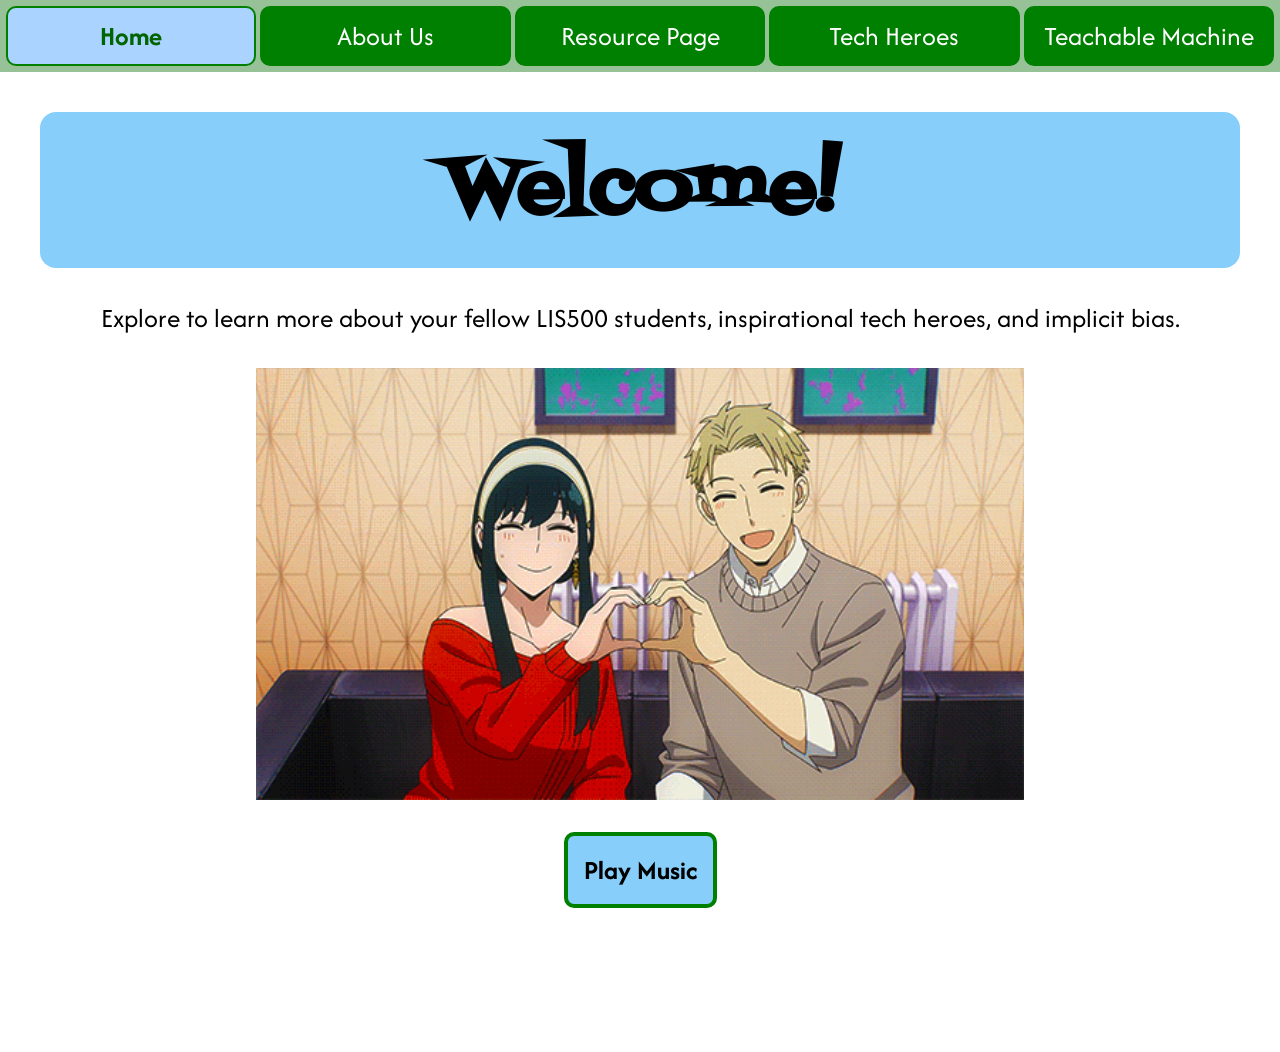
<file: index.html>
<!DOCTYPE html>
<!-- This is the Home page. -->
<html lang="en">
  <head>
    <meta charset="UTF-8">
    <meta name="viewport" content="width=device-width, initial-scale=1.0">
    <title>Tech Hero</title>
    <link rel="stylesheet" href="./assets/styles.css">
  </head>
  <body>
    <audio id="bg-music" loop>
        <source src="./assets/The Long Night.mp3" type="audio/mpeg">
        Your browser does not support the audio element.
    </audio>

    <!-- RH: Navbar Section -->
    <div class="navbar">
      <a href="index.html" class="current">Home</a>
      <!-- PH: The current class gives special styling to indicate this is the current page. -->
      <a href="pages/about-me.html">About Us</a>
      <a href="pages/resource-page.html">Resource Page</a>
      <a href="pages/tech-hero.html">Tech Heroes</a>
      <a href="pages/teachable-machine.html">Teachable Machine</a>
    </div>
    <!-- RH: This is a navbar, which enables users to switch to different pages. The navbar class controls the styling. For example, each navbar link appears side-by-side. The class also makes the navbar sticky, so that it stays with the user as they scroll. It makes the navbar have a higher z-index than other items, so it will appear above them. It also gives the navbar a green background. -->

    <div class="content">
    <!-- RH: This content class creates the white page backdrop and padding to differentiate text from the light green background. -->
      <div class="col">
      <!-- PH/RH: This col class uses the Flexible Box Layout Module. It makes centering children horizontally in a manner that is responsive to different screen sizes easier. The column flex-direction ensures that the children are listed vertically rather than horizontally. -->
        <h1>Welcome!</h1>
        <div class="separate-content"></div>
        <!-- PH: The separate-content class creates more visual space. -->
        <p class="text-center">
        <!-- PH: The text-center class makes text center-aligned. -->
          Explore to learn more about your fellow LIS500 students, inspirational tech heroes, and implicit bias.
        </p>
        <div class="separate-content"></div>
        <!-- PH: The separate-content class creates more visual space. -->
        <!-- PH: GIF(s) to welcome people -->
        <img src="assets/heart.gif" alt="GIF of two people forming a heart." class="big-image">
        <!-- PH: The class big-image ensures the size of the image is proportional to the width of the screen. This makes the image responsive to different screen sizes. This size is considered "big" because the image's width will be over half the width of the screen. -->
        <div class="separate-content"></div>
        <!-- PH: Play/Pause Control Button -->
        <button id="music-toggle" onclick="toggleMusic()">Play Music</button>
        <p id="music-info"></p>
      </div>
    </div>
    <script src="./scripts/toggleMusic.js"></script>
  </body>
</html>
</file>
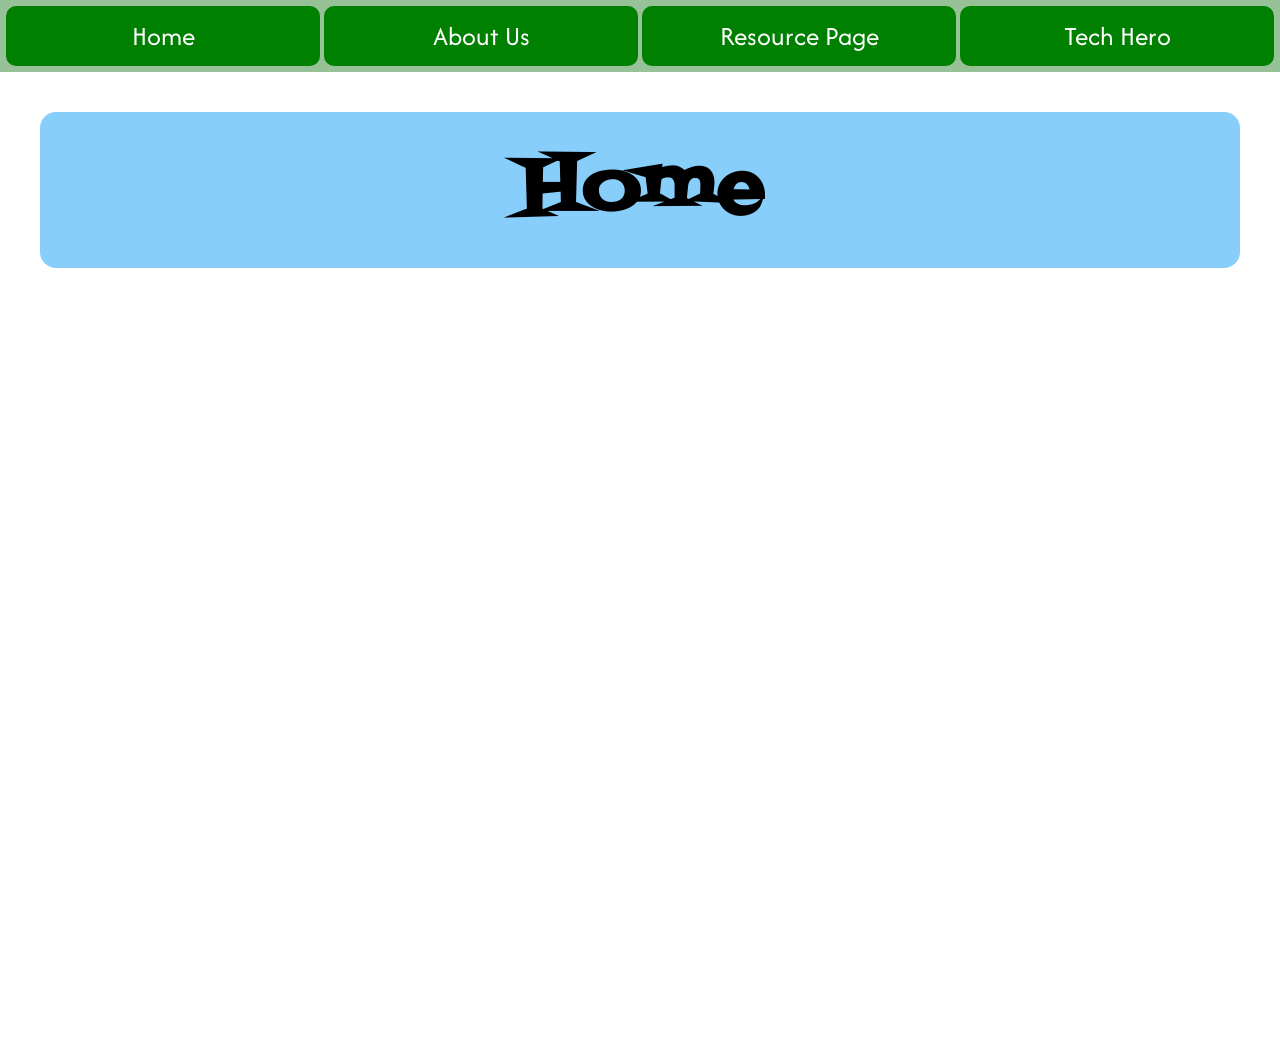
<file: docs/index.html>
<!DOCTYPE html>
<html lang="en">
  <head>
    <meta charset="UTF-8">
    <meta name="viewport" content="width=device-width, initial-scale=1.0">
    <title>Tech Hero</title>
    <link rel="stylesheet" href="../assets/styles.css">
  </head>
  <body>
    <div class="navbar">
      <a href="index.html">Home</a>
      <a href="about-me.html">About Us</a>
      <a href="resource-page.html">Resource Page</a>
      <a href="tech-hero.html">Tech Hero</a>
    </div>
    <div class="content">
      <h1>Home</h1>
    </div>
  </body>
</html>
</file>
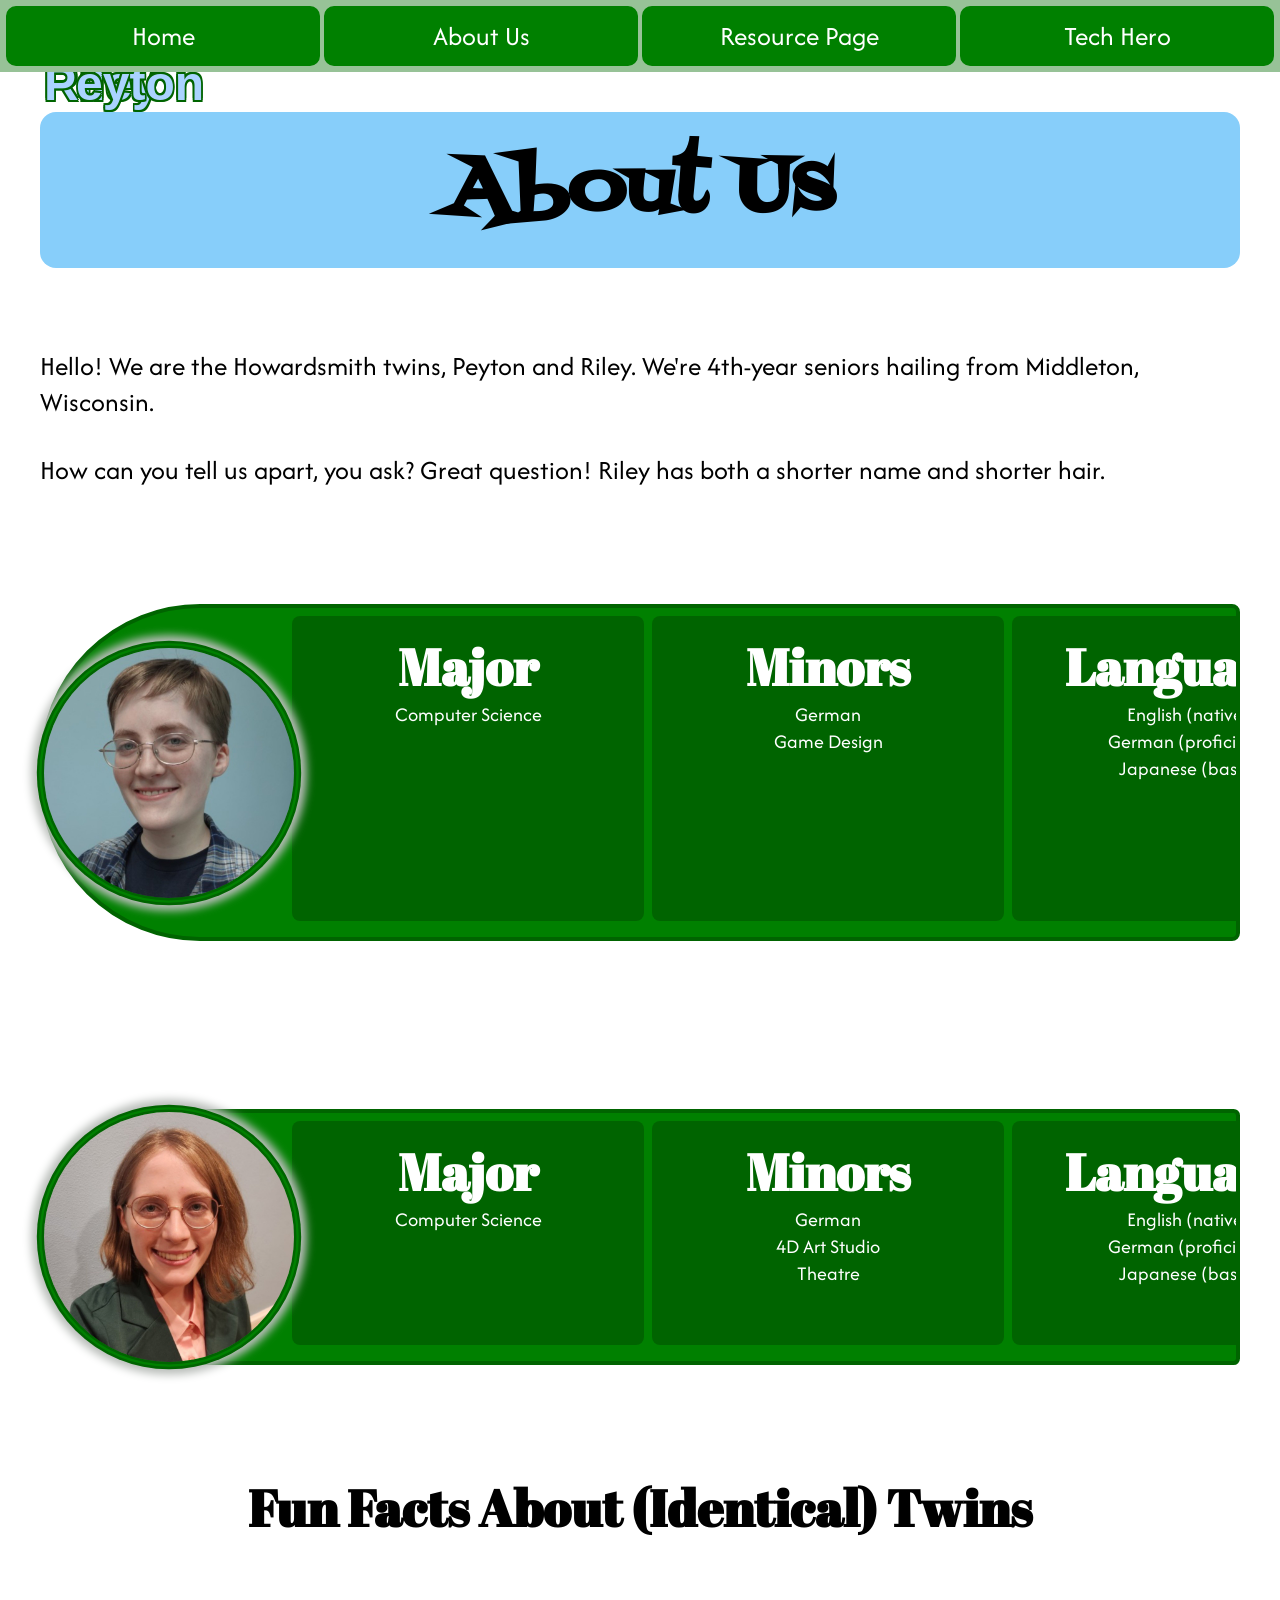
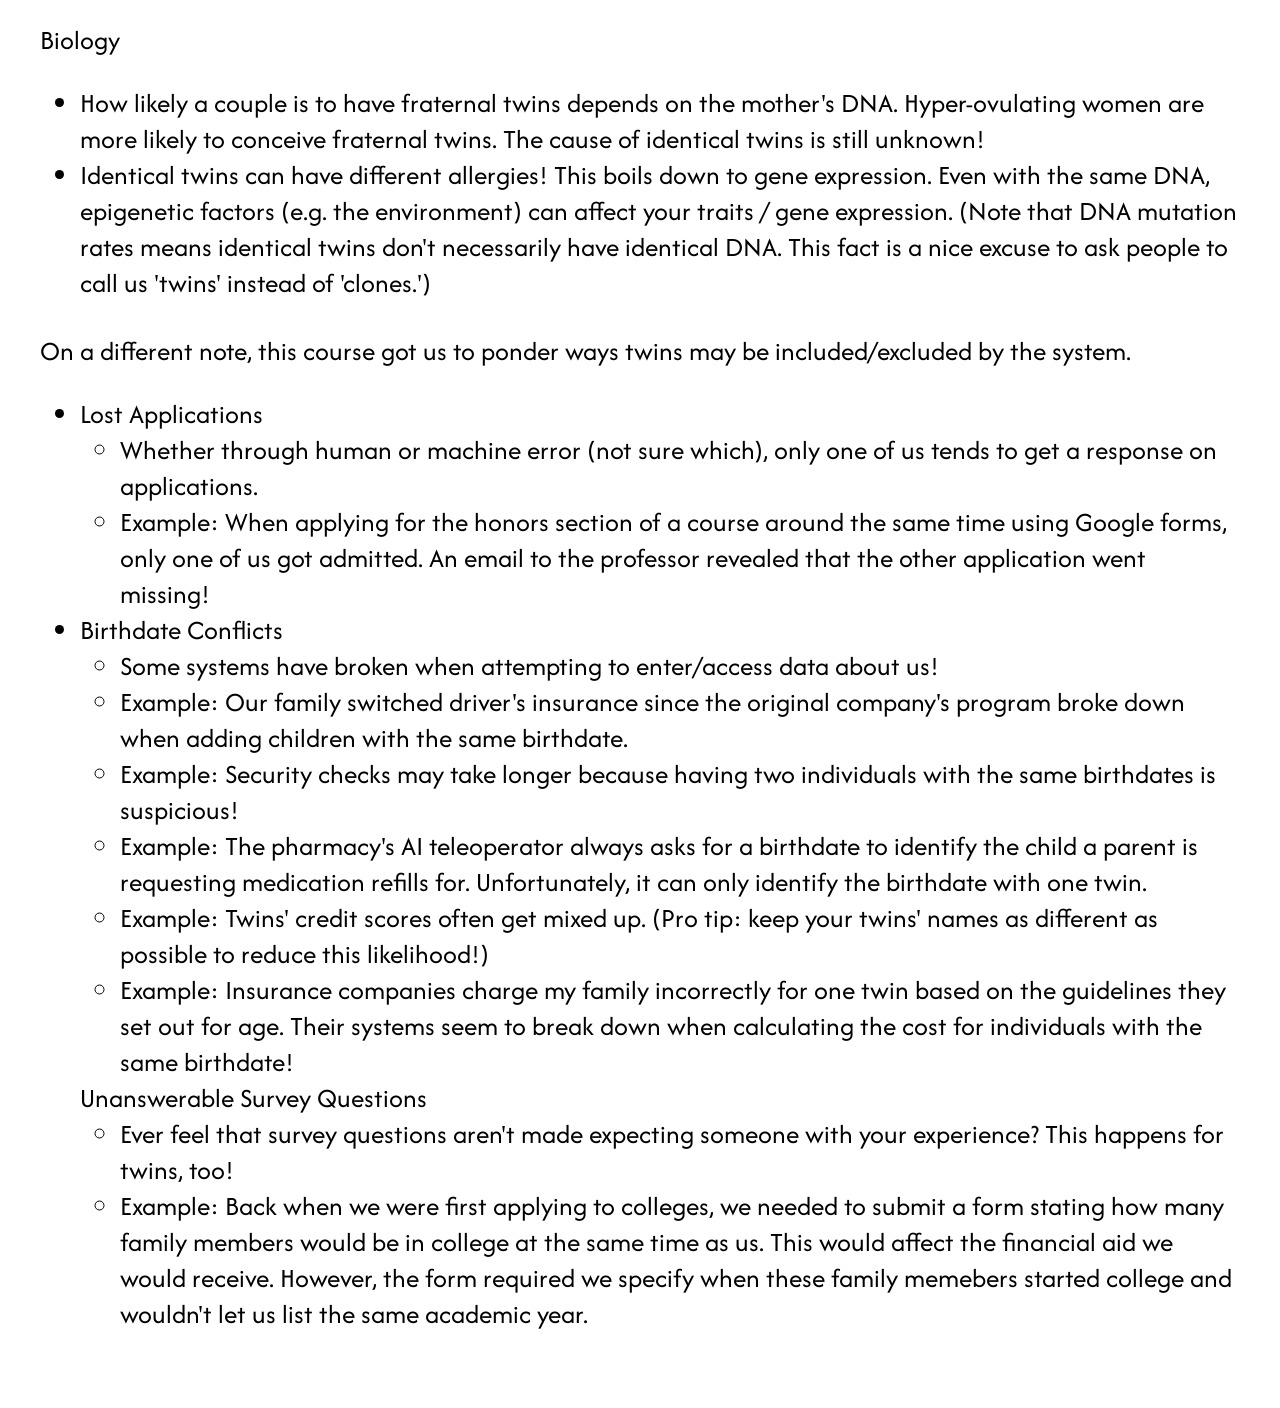
<file: docs/about-me.html>
<!DOCTYPE html>
<html lang="en">
  <head>
    <meta charset="UTF-8">
    <meta name="viewport" content="width=device-width, initial-scale=1.0">
    <title>Tech Hero</title>
    <link rel="stylesheet" href="../assets/styles.css">
  </head>
  <body>
    <div class="navbar">
      <a href="index.html">Home</a>
      <a href="about-me.html">About Us</a>
      <a href="resource-page.html">Resource Page</a>
      <a href="tech-hero.html">Tech Hero</a>
    </div>
    <div class="content">
      <h1>About Us</h1>
      <div class="essay">
        <p>Hello! We are the Howardsmith twins, Peyton and Riley. We're 4th-year seniors hailing from Middleton, Wisconsin.</p>
        <p>How can you tell us apart, you ask? Great question! Riley has both a shorter name and shorter hair.</p>
      </div>
      <div class="person-card">
        <div class="carousel carousel-person">
          <img class="person" src="../assets/riley.jpg" alt="Riley Howardsmith">
          <h2 class="floater-text">Riley</h2>
          <div class="carousel-track">
            <div class="item">
              <h2>Major</h2>
              <p>Computer Science</p>
            </div>
            <div class="item">
              <h2>Minors</h2>
              <p>German</p>
              <p>Game Design</p>
            </div>
            <div class="item">
              <h2>Languages</h2>
              <p>English (native)</p>
              <p>German (proficient)</p>
              <p>Japanese (basic)</p>
            </div>
            <div class="item">
              <h2>Music</h2>
              <p>Piano</p>
              <p>Percussion</p>
              <p>Violin</p>
              <p>Ocarina</p>
            </div>
            <div class="item">
              <h2>Interests</h2>
              <p>Game Design</p>
              <p>Cybersecurity</p>
              <p>UI/UX</p>
            </div>
            <div class="item">
              <h2>Hobbies</h2>
              <p>Art</p>
              <p>Reading</p>
              <p>Video Games</p>
            </div>
            <div class="item">
              <h2>Why LIS500?</h2>
              <p>To get social science credits while learning about CS!</p>
            </div>
            <div class="item">
              <h2>Currently reading</h2>
              <p><em>Tintenherz</em></p>
              <p><em>Die Frau vom Checkpoint Charlie: Der verzweifelte Kampf einer Mutter um ihre Töchter</em></p>
              <p>Various manga series</p>
            </div>
            <div class="item">
              <h2>Portfolio</h2>
              <p><a href="https://wolfcipher.itch.io">wolfcipher.itch.io</a></p>
              <p><a href="https://github.com/WolfCipher">github.com/WolfCipher</a></p>
            </div>
          </div>
        </div>
      </div>
      <div class="person-card">
        <div class="carousel carousel-person">
          <img class="person" src="../assets/peyton.jpg" alt="Peyton Howardsmith">
          <h2 class="floater-text">Peyton</h2>
          <div class="carousel-track">
            <div class="item">
              <h2>Major</h2>
              <p>Computer Science</p>
            </div>
            <div class="item">
              <h2>Minors</h2>
              <p>German</p>
              <p>4D Art Studio</p>
              <p>Theatre</p>
            </div>
            <div class="item">
              <h2>Languages</h2>
              <p>English (native)</p>
              <p>German (proficient)</p>
              <p>Japanese (basic)</p>
            </div>
            <div class="item">
              <h2>Music</h2>
              <p>Piano</p>
              <p>Percussion</p>
              <p>Violin</p>
              <p>Ocarina</p>
            </div>
            <div class="item">
              <h2>Interests</h2>
              <p>Creative Technology (UI/UX, Game Design, Video Editing, Animation)</p>
            </div>
            <div class="item">
              <h2>Hobbies</h2>
              <p>Art</p>
              <p>Voice Acting / Singing</p>
              <p>Creative Writing</p>
              <p>Video Games</p>
            </div>
            <div class="item">
              <h2>Why LIS500?</h2>
              <p>To improve my game design!</p>
            </div>
            <div class="item">
              <h2>Currently reading</h2>
              <p><em>Spy x Family</em></p>
              <p>Theatre plays</p>
            </div>
            <div class="item">
              <h2>Portfolio</h2>
              <p><a href="https://tuxienight.itch.io">tuxienight.itch.io</a></p>
              <p><a href="https://github.com/TuxieNight">github.com/TuxieNight</a></p>
            </div>
          </div>
        </div>
      </div>
      <h2>Fun Facts About (Identical) Twins</h2>
      <div class="essay">
        <div class="list">
          <p>Biology</p>
          <ul>
            <li>
              How likely a couple is to have fraternal twins depends on the mother's DNA.
              Hyper-ovulating women are more likely to conceive fraternal twins.
              The cause of identical twins is still unknown!
            </li>
            <li>
              Identical twins can have different allergies!
              This boils down to gene expression. 
              Even with the same DNA, epigenetic factors (e.g. the environment) can affect your traits / gene expression. 
              (Note that DNA mutation rates means identical twins don't necessarily have identical DNA. 
              This fact is a nice excuse to ask people to call us 'twins' instead of 'clones.')
            </li>
          </ul>
        </div>
        <div class="list">
          <p>
            On a different note, this course got us to ponder ways twins may be included/excluded by the system.
          </p>
          <ul>
            <li>
              Lost Applications
              <ul>
                <li>
                  Whether through human or machine error (not sure which), only one of us tends to get a response on applications.
                </li>
                <li>
                  Example: When applying for the honors section of a course around the same time using Google forms, only one of us got admitted. An email to the professor revealed that the other application went missing!
                </li>
              </ul>
            </li>
            <li>
              Birthdate Conflicts
              <ul>
                <li>
                  Some systems have broken when attempting to enter/access data about us!
                </li>
                <li>
                  Example: Our family switched driver's insurance since the original company's program broke down when adding children with the same birthdate.
                </li>
                <li>
                  Example: Security checks may take longer because having two individuals with the same birthdates is suspicious!
                </li>
                <li>
                  Example: The pharmacy's AI teleoperator always asks for a birthdate to identify the child a parent is requesting medication refills for. Unfortunately, it can only identify the birthdate with one twin.
                </li>
                <li>
                  Example: Twins' credit scores often get mixed up. (Pro tip: keep your twins' names as different as possible to reduce this likelihood!)
                </li>
                <li>
                  Example: Insurance companies charge my family incorrectly for one twin based on the guidelines they set out for age. Their systems seem to break down when calculating the cost for individuals with the same birthdate!
                </li>
              </ul>
            </li>
            Unanswerable Survey Questions
            <ul>
              <li>
                Ever feel that survey questions aren't made expecting someone with your experience?
                This happens for twins, too!
              </li>
              <li>
                Example: Back when we were first applying to colleges,
                we needed to submit a form stating how many family members would be in college at the same time as us.
                This would affect the financial aid we would receive.
                However, the form required we specify when these family memebers started college and wouldn't let us list the same academic year.
              </li>
            </ul>
          </ul>
        </div>
      </div>
    </div>
  </body>
</html>
</file>
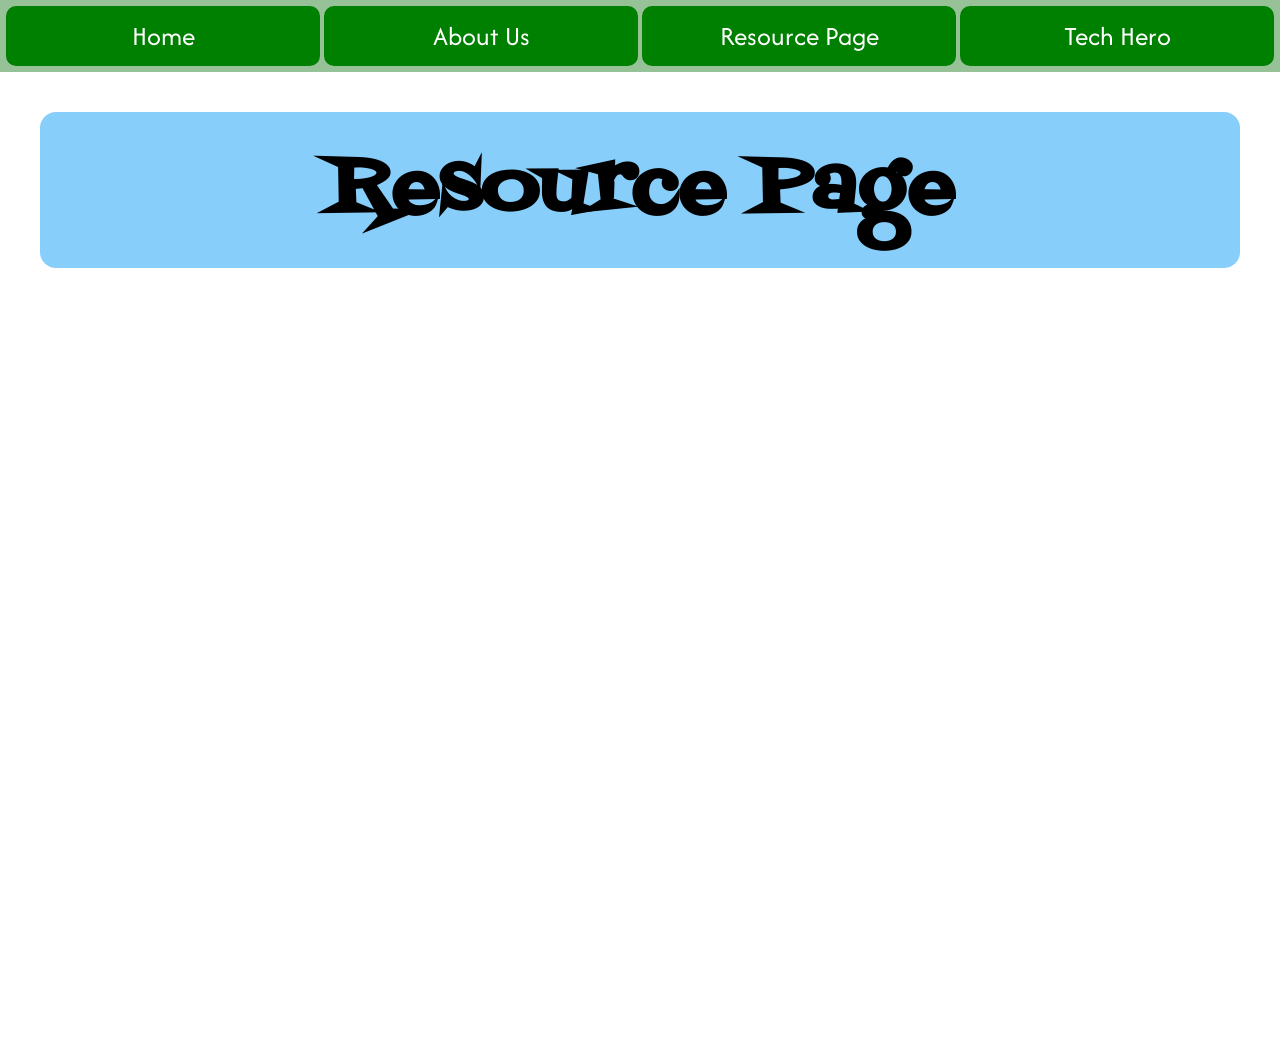
<file: docs/resource-page.html>
<!DOCTYPE html>
<html lang="en">
  <head>
    <meta charset="UTF-8">
    <meta name="viewport" content="width=device-width, initial-scale=1.0">
    <title>Tech Hero</title>
    <link rel="stylesheet" href="../assets/styles.css">
  </head>
  <body>
    <div class="navbar">
      <a href="index.html">Home</a>
      <a href="about-me.html">About Us</a>
      <a href="resource-page.html">Resource Page</a>
      <a href="tech-hero.html">Tech Hero</a>
    </div>
    <div class="content">
      <h1>Resource Page</h1>
    </div>
  </body>
</html>
</file>
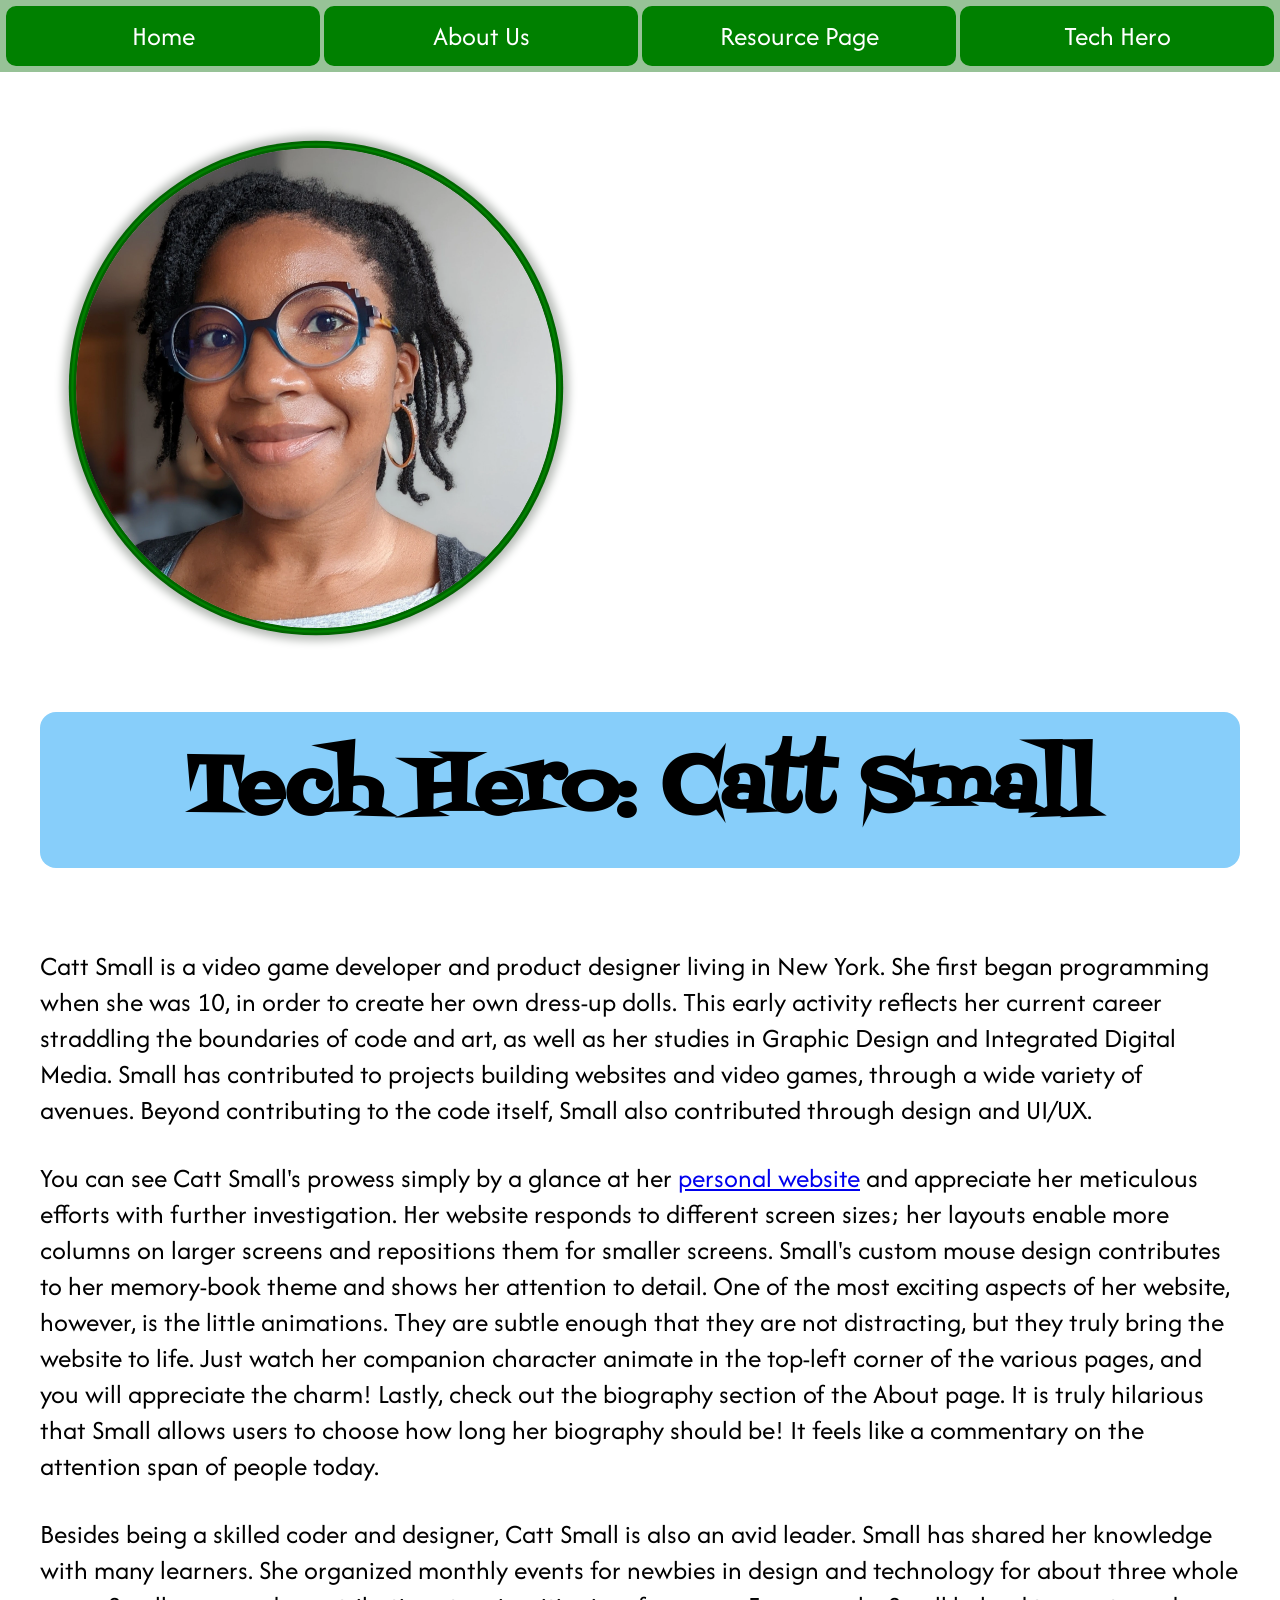
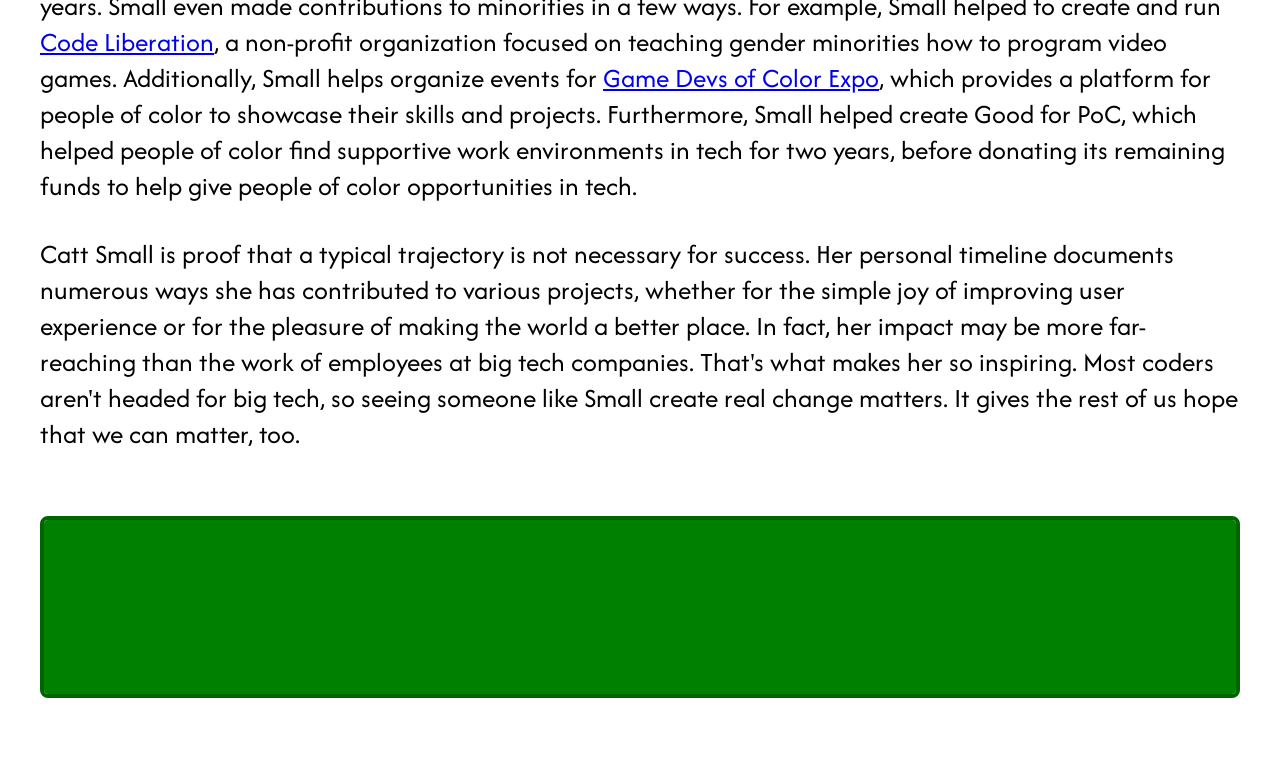
<file: docs/tech-hero.html>
<!DOCTYPE html>
<html lang="en">
  <head>
    <meta charset="UTF-8">
    <meta name="viewport" content="width=device-width, initial-scale=1.0">
    <title>Tech Hero</title>
    <link rel="stylesheet" href="../assets/styles.css">
  </head>
  <body>
    <div class="navbar">
      <a href="index.html">Home</a>
      <a href="about-me.html">About Us</a>
      <a href="resource-page.html">Resource Page</a>
      <a href="tech-hero.html">Tech Hero</a>
    </div>
    <div class="content">
      <img class="person" src="../assets/techhero.webp" alt="Catt Small">
      <h1>Tech Hero: Catt Small</h1>
      <div class="essay">
        <p>
          Catt Small is a video game developer and product designer living in New York. She first began programming when she was 10, in order to create her own dress-up dolls. This early activity reflects her current career straddling the boundaries of code and art, as well as her studies in Graphic Design and Integrated Digital Media. Small has contributed to projects building websites and video games, through a wide variety of avenues. Beyond contributing to the code itself, Small also contributed through design and UI/UX.
        </p>
        <p>
          You can see Catt Small's prowess simply by a glance at her <a href='https://cattsmall.com/' target="_blank">personal website</a> and appreciate her meticulous efforts with further investigation. Her website responds to different screen sizes; her layouts enable more columns on larger screens and repositions them for smaller screens. Small's custom mouse design contributes to her memory-book theme and shows her attention to detail. One of the most exciting aspects of her website, however, is the little animations. They are subtle enough that they are not distracting, but they truly bring the website to life. Just watch her companion character animate in the top-left corner of the various pages, and you will appreciate the charm! Lastly, check out the biography section of the About page. It is truly hilarious that Small allows users to choose how long her biography should be! It feels like a commentary on the attention span of people today.
        </p>
        <p>
          Besides being a skilled coder and designer, Catt Small is also an avid leader. Small has shared her knowledge with many learners. She organized monthly events for newbies in design and technology for about three whole years. Small even made contributions to minorities in a few ways. For example, Small helped to create and run <a href='http://codeliberation.org/' target="_blank">Code Liberation</a>, a non-profit organization focused on teaching gender minorities how to program video games. Additionally, Small helps organize events for <a href='https://www.gamedevsofcolor.org/' target="_blank">Game Devs of Color Expo</a>, which provides a platform for people of color to showcase their skills and projects. Furthermore, Small helped create Good for PoC, which helped people of color find supportive work environments in tech for two years, before donating its remaining funds to help give people of color opportunities in tech.
        </p>
        <p>
          Catt Small is proof that a typical trajectory is not necessary for success. Her personal timeline documents numerous ways she has contributed to various projects, whether for the simple joy of improving user experience or for the pleasure of making the world a better place. In fact, her impact may be more far-reaching than the work of employees at big tech companies. That's what makes her so inspiring. Most coders aren't headed for big tech, so seeing someone like Small create real change matters. It gives the rest of us hope that we can matter, too.
        </p> 
      </div>
      <div class="carousel">
        <div class="carousel-track">
          <iframe src="https://www.youtube.com/embed/6eHIHrM8TF4" allowfullscreen></iframe>
          <iframe src="https://www.youtube.com/embed/0mT9GF0iX7M" allowfullscreen></iframe>
          <iframe src="https://www.youtube.com/embed/WGZ38oeoBtU" allowfullscreen></iframe>
          <iframe src="https://www.youtube.com/embed/XNNS-DwWvSU" allowfullscreen></iframe>
          <iframe src="https://www.youtube.com/embed/1HaA4JTFs6U" allowfullscreen></iframe>
          <iframe src="https://www.youtube.com/embed/s1USU36g4Fw" allowfullscreen></iframe>
          <iframe src="https://www.youtube.com/embed/_dkV3KXrQbM" allowfullscreen></iframe>
          <iframe src="https://www.youtube.com/embed/15F7koc5Q_Q" allowfullscreen></iframe>
          <iframe src="https://www.youtube.com/embed/B3Qj_f1UrmA" allowfullscreen></iframe>
          <iframe src="https://www.youtube.com/embed/WBOA2MI4u7w" allowfullscreen></iframe>
          <iframe src="https://www.youtube.com/embed/fzqHUM4HOMg" allowfullscreen></iframe>
          <iframe src="https://www.youtube.com/embed/rxpGgjkHHgQ" allowfullscreen></iframe>
          <iframe src="https://www.youtube.com/embed/drcL-Jcf4gE" allowfullscreen></iframe>
          <iframe src="https://www.youtube.com/embed/vdX0yrMJc-o" allowfullscreen></iframe>
        </div>
    </div>
  </body>
</html>
</file>
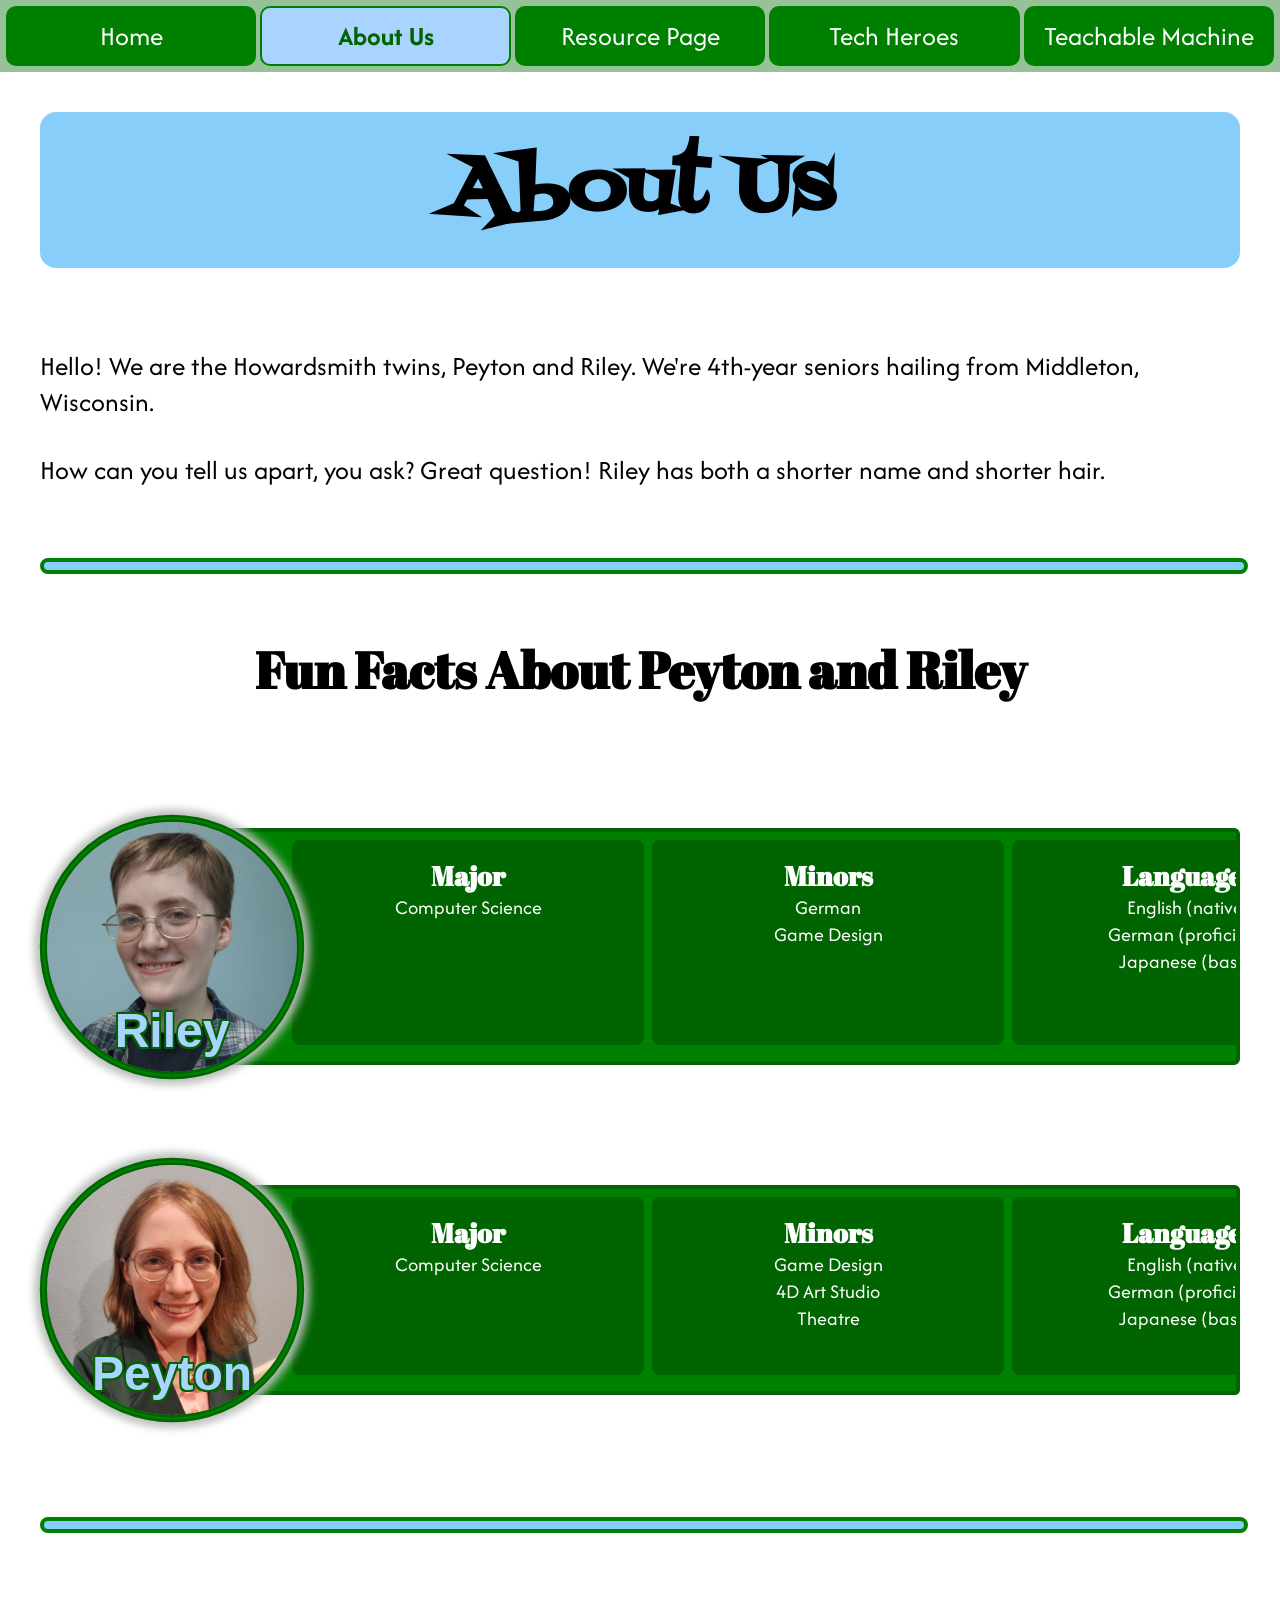
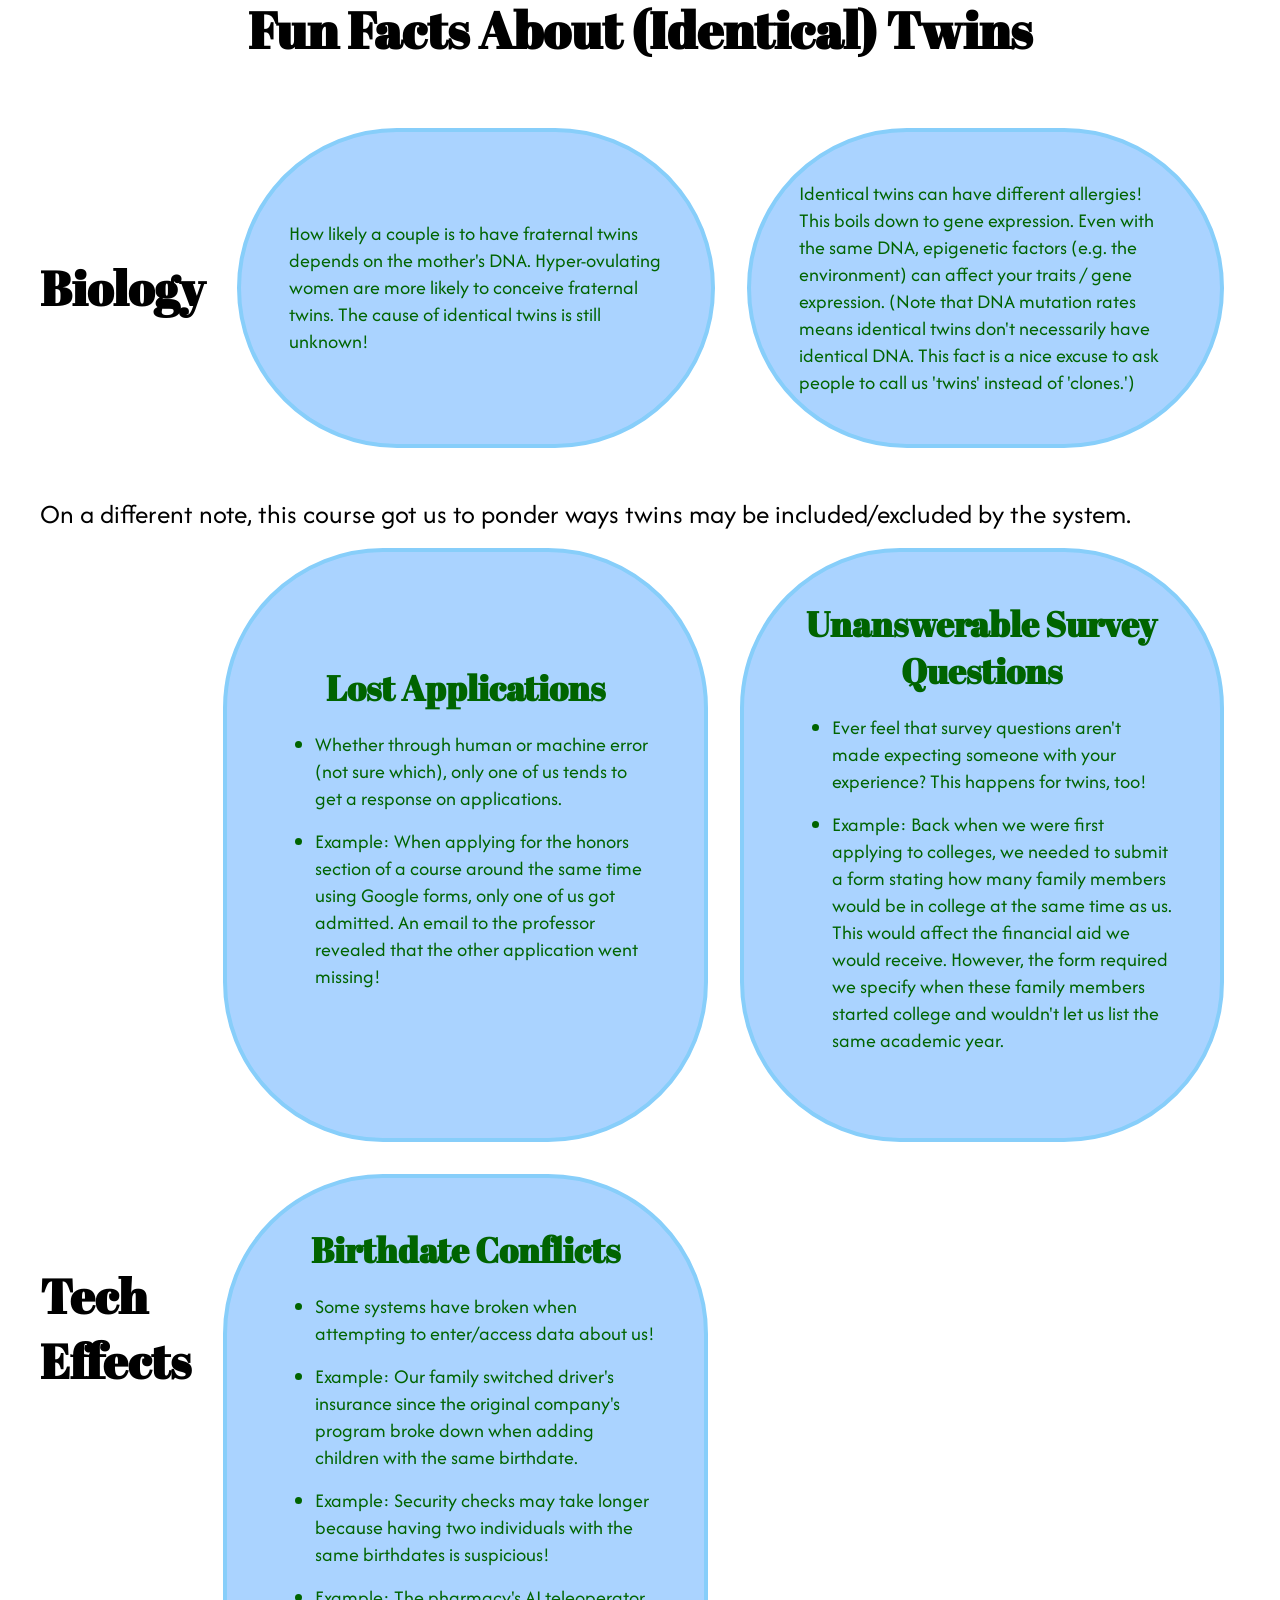
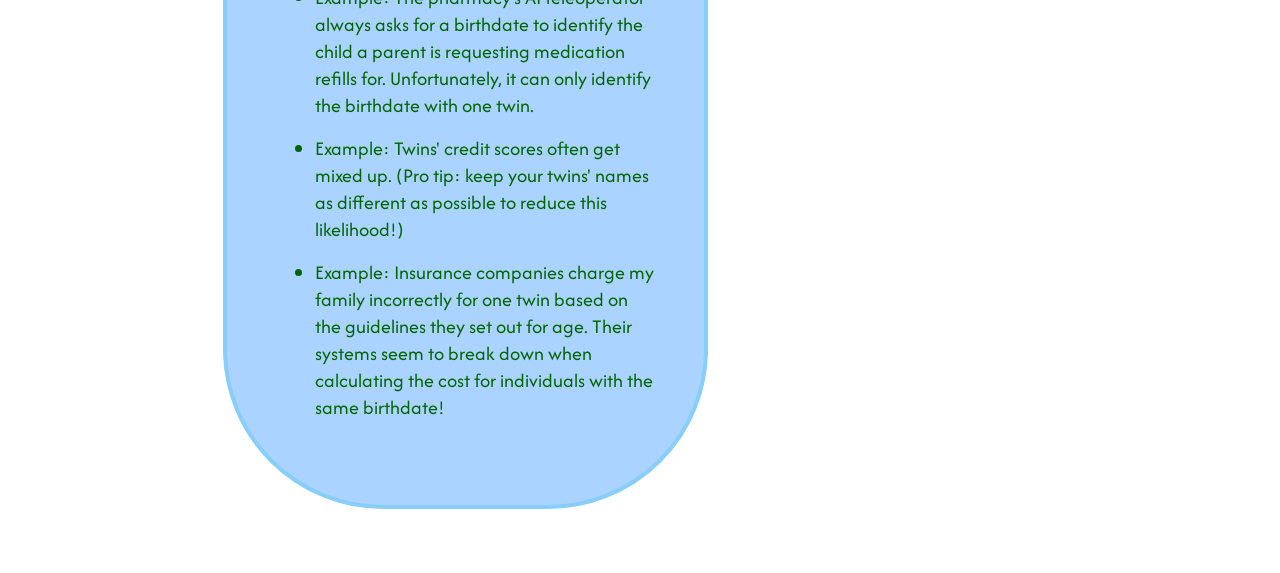
<file: pages/about-me.html>
<!DOCTYPE html>
<!-- This is the About Me page. -->
<!-- PH: Note: Links that lead the user beyond our website use target="_blank" to allow the user to navigate to another page without losing the tab to our website. These use rel="noopener" for security. -->
<html lang="en">
  <head>
    <meta charset="UTF-8">
    <meta name="viewport" content="width=device-width, initial-scale=1.0">
    <title>Tech Hero</title>
    <link rel="stylesheet" href="../assets/styles.css">
  </head>
  <body>
    <!-- RH: Navbar Section -->
    <div class="navbar">
      <a href="../index.html">Home</a>
      <a href="about-me.html" class="current">About Us</a>
      <!-- PH: The current class gives special styling to indicate this is the current page. -->
      <a href="resource-page.html">Resource Page</a>
      <a href="tech-hero.html">Tech Heroes</a>
      <a href="teachable-machine.html">Teachable Machine</a>
    </div>
    <!-- RH: This is a navbar, which enables users to switch to different pages. The navbar class controls the styling. For example, each navbar link appears side-by-side. The class also makes the navbar sticky, so that it stays with the user as they scroll. It makes the navbar have a higher z-index than other items, so it will appear above them. It also gives the navbar a green background. -->

    <div class="content">
    <!-- RH: This content class creates the white page backdrop and padding to differentiate text from the light green background. -->
      <!-- General Introduction -->
      <h1>About Us</h1>
      <div class="essay">
      <!-- PH: The essay class decreases the amount of spacing between paragraphs, so the ideas will feel more related. -->
        <p>Hello! We are the Howardsmith twins, Peyton and Riley. We're 4th-year seniors hailing from Middleton, Wisconsin.</p>
        <p>How can you tell us apart, you ask? Great question! Riley has both a shorter name and shorter hair.</p>
      </div>
      <hr>
      <div>
        <h2>Fun Facts About Peyton and Riley</h2>
        <div class="separate-content"></div><div class="separate-content"></div>
        <!-- PH: The separate-content class creates more visual space. This ensures the floating images do not overlap with other content. -->
        <!-- Riley -->
        <div class="person-card">
        <!-- RH: The person-card class puts in some vertical margin to separate items. -->
          <div class="carousel carousel-person" aria-label="About Riley carousel">
          <!-- PH: The carousel class helps control child elements. -->
          <!-- RH: The carousel-person class controls styling, like background color, border color, border radius, and alignment. -->
            <!-- Riley Image -->
            <div class="img-wrap">
            <!-- PH/RH: The img-wrap class positions the image and text relative to it. -->
              <img class="person" src="../assets/riley.jpg" alt="Riley Howardsmith">
              <!-- PH: The person class is intended for images of a person. It makes the image circular, adds a border, creates a drop-shadow, and makes the image float left. -->
              <h3 class="floater-text">Riley</h3>
              <!-- RH: The floater-text class creates floating text. This is intended for putting a person's name over their image in light-blue font. -->
            </div>
            <!-- Riley Info -->
            <div class="carousel-track">
            <!-- PH: The carousel-track class creates the background and the horizontal scrollability of the carousel. -->
            <!-- PH: The carousel-track class also controls child elements. It keeps track of margins and stylings. For example, the first child will need an additional margin while the last child will need less margin to make the spacing seem equal throughout. -->
            <!-- RH: Item descendants of the carousel-track class are provided with margins to space them out. Thus, elements with the item class have that class in order to receive that specific styling. -->
            <!-- RH: Additionally, the item class makes text center-aligned. -->
            <!-- RH: For <a> descendants of the carousel-track class, the text color is light-blue. -->
              <!-- Major -->
              <div class="item">
                <h3>Major</h3>
                <p>Computer Science</p>
              </div>
              <!-- Minors -->
              <div class="item">
                <h3>Minors</h3>
                <p>German</p>
                <p>Game Design</p>
              </div>
              <!-- Languages -->
              <div class="item">
                <h3>Languages</h3>
                <p>English (native)</p>
                <p>German (proficient)</p>
                <p>Japanese (basic)</p>
              </div>
              <!-- Music -->
              <div class="item">
                <h3>Music</h3>
                <p>Piano</p>
                <p>Percussion</p>
                <p>Violin</p>
                <p>Ocarina</p>
              </div>
              <!-- Interests -->
              <div class="item">
                <h3>Interests</h3>
                <p>Game Design</p>
                <p>Cybersecurity</p>
                <p>UI/UX</p>
              </div>
              <!-- Hobbies -->
              <div class="item">
                <h3>Hobbies</h3>
                <p>Art</p>
                <p>Reading</p>
                <p>Video Games</p>
              </div>
              <!-- Why LIS500 -->
              <div class="item">
                <h3>Why LIS500?</h3>
                <p>To get social science credits while learning about CS!</p>
              </div>
              <!-- Currently Reading -->
              <div class="item">
                <h3>Currently reading</h3>
                <p><em>Tintenherz</em></p>
                <p><em>Die Frau vom Checkpoint Charlie: Der verzweifelte Kampf einer Mutter um ihre Töchter</em></p>
                <p>Various manga series</p>
              </div>
              <!-- Portfolio Links -->
              <div class="item">
                <h3>Portfolio</h3>
                <p><a href="https://wolfcipher.itch.io" target="_blank" rel="noopener">wolfcipher.itch.io</a></p>
                <p><a href="https://github.com/WolfCipher" target="_blank" rel="noopener">github.com/WolfCipher</a></p>
              </div>
            </div>
          </div>
        </div>
        <div class="separate-content-small"></div>
        <!-- PH: The separate-content-small class creates more visual space. -->
        <!-- Peyton -->
        <div class="person-card">
          <!-- RH: The person-card class puts in some vertical margin to separate items. -->
          <div class="carousel carousel-person" aria-label="About Peyton carousel">
          <!-- PH: The carousel class helps control child elements. -->
          <!-- RH: The carousel-person class controls styling, like background color, border color, border radius, and alignment. -->
            <!-- Peyton Image -->
            <div class="img-wrap">
            <!-- PH/RH: The img-wrap class positions the image and text relative to it. -->
              <img class="person" src="../assets/peyton.jpg" alt="Peyton Howardsmith">
              <!-- PH: The person class is intended for images of a person. It makes the image circular, adds a border, creates a drop-shadow, and makes the image float left. -->
              <h3 class="floater-text">Peyton</h3>
              <!-- RH: The floater-text class creates floating text. This is intended for putting a person's name over their image in light-blue font. -->
            </div>
            <!-- Peyton Info -->
            <div class="carousel-track">
            <!-- PH: The carousel-track class creates the background and the horizontal scrollability of the carousel. -->
            <!-- PH: The carousel-track class also controls child elements. It keeps track of margins and stylings. For example, the first child will need an additional margin while the last child will need less margin to make the spacing seem equal throughout. -->
            <!-- RH: Item descendants of the carousel-track class are provided with margins to space them out. Thus, elements with the item class have that class in order to receive that specific styling. -->
            <!-- RH: Additionally, the item class makes text center-aligned. -->
            <!-- RH: For <a> descendants of the carousel-track class, the text color is light-blue. -->
              <!-- Major -->
              <div class="item">
                <h3>Major</h3>
                <p>Computer Science</p>
              </div>
              <!-- Minors -->
              <div class="item">
                <h3>Minors</h3>
                <p>Game Design</p>
                <p>4D Art Studio</p>
                <p>Theatre</p>
              </div>
              <!-- Languages -->
              <div class="item">
                <h3>Languages</h3>
                <p>English (native)</p>
                <p>German (proficient)</p>
                <p>Japanese (basic)</p>
              </div>
              <!-- Music -->
              <div class="item">
                <h3>Music</h3>
                <p>Piano</p>
                <p>Percussion</p>
                <p>Violin</p>
                <p>Ocarina</p>
              </div>
              <!-- Interests -->
              <div class="item">
                <h3>Interests</h3>
                <p>Creative Technology (UI/UX, Game Design, Video Editing, Animation)</p>
              </div>
              <!-- Hobbies -->
              <div class="item">
                <h3>Hobbies</h3>
                <p>Art</p>
                <p>Voice Acting / Singing</p>
                <p>Creative Writing</p>
                <p>Video Games</p>
              </div>
              <!-- Why LIS500 -->
              <div class="item">
                <h3>Why LIS500?</h3>
                <p>To improve my game design!</p>
              </div>
              <!-- Currently Reading -->
              <div class="item">
                <h3>Currently reading</h3>
                <p><em>Spy x Family</em></p>
                <p>Theatre plays</p>
              </div>
              <!-- Portfolio Links -->
              <div class="item">
                <h3>Portfolio</h3>
                <p><a href="https://tuxienight.itch.io" target="_blank" rel="noopener">tuxienight.itch.io</a></p>
                <p><a href="https://github.com/TuxieNight" target="_blank" rel="noopener">github.com/TuxieNight</a></p>
              </div>
            </div>
          </div>
        </div>
      </div>
      <hr>
      <!-- Twin Facts and Systemic Discrimination -->
      <h2>Fun Facts About (Identical) Twins</h2>
      <div class="essay">
      <!-- PH: The essay class decreases the amount of spacing between paragraphs, so the ideas will feel more related. -->
        <div class="card-row">
        <!-- RH: The card-row class enables us to list elements side-by-side. It also centers elements vertically in their "column." -->
          <h3>Biology</h3>
          <div class="card-grid">
          <!-- RH: The card-grid class places elements in a grid, with the number of columns depending on screen size. Elements within a row are sized equally. -->
            <div class="card">
            <!-- RH: The card class styles the div to have a blue background with a rounded border. -->
              How likely a couple is to have fraternal twins depends on the mother's DNA.
              Hyper-ovulating women are more likely to conceive fraternal twins.
              The cause of identical twins is still unknown!
            </div>
            <div class="card">
            <!-- RH: The card class styles the div to have a blue background with a rounded border. -->
              Identical twins can have different allergies!
              This boils down to gene expression. 
              Even with the same DNA, epigenetic factors (e.g. the environment) can affect your traits / gene expression. 
              (Note that DNA mutation rates means identical twins don't necessarily have identical DNA. 
              This fact is a nice excuse to ask people to call us 'twins' instead of 'clones.')
            </div>
          </div>
        </div>
        <p>On a different note, this course got us to ponder ways twins may be included/excluded by the system.</p>
        <div class="card-row">
        <!-- RH: The card-row class enables us to list elements side-by-side. It also centers elements vertically in their "column." -->
          <h3>
            Tech Effects
          </h3>
          <div class="card-grid">
            <!-- RH: The card-grid class places elements in a grid, with the number of columns depending on screen size. Elements within a row are sized equally. -->
            <div class="card">
            <!-- RH: The card class styles the div to have a blue background with a rounded border. -->
              <h4 class="text-center">Lost Applications</h4>
              <!-- PH: The text-center class makes text center-aligned. -->
              <ul>
                <li>
                  Whether through human or machine error (not sure which), only one of us tends to get a response on applications.
                </li>
                <li>
                  Example: When applying for the honors section of a course around the same time using Google forms, only one of us got admitted. An email to the professor revealed that the other application went missing!
                </li>
              </ul>
            </div>
            <div class="card">
            <!-- RH: The card class styles the div to have a blue background with a rounded border. -->
              <h4 class="text-center">Unanswerable Survey Questions</h4>
              <!-- PH: The text-center class makes text center-aligned. -->
              <ul>
                <li>
                  Ever feel that survey questions aren't made expecting someone with your experience?
                  This happens for twins, too!
                </li>
                <li>
                  Example: Back when we were first applying to colleges,
                  we needed to submit a form stating how many family members would be in college at the same time as us.
                  This would affect the financial aid we would receive.
                  However, the form required we specify when these family members started college and wouldn't let us list the same academic year.
                </li>
              </ul>
            </div>
            <div class="card">
            <!-- RH: The card class styles the div to have a blue background with a rounded border. -->
              <h4 class="text-center">Birthdate Conflicts</h4>
              <!-- PH: The text-center class makes text center-aligned. -->
              <ul>
                <li>
                  Some systems have broken when attempting to enter/access data about us!
                </li>
                <li>
                  Example: Our family switched driver's insurance since the original company's program broke down when adding children with the same birthdate.
                </li>
                <li>
                  Example: Security checks may take longer because having two individuals with the same birthdates is suspicious!
                </li>
                <li>
                  Example: The pharmacy's AI teleoperator always asks for a birthdate to identify the child a parent is requesting medication refills for. Unfortunately, it can only identify the birthdate with one twin.
                </li>
                <li>
                  Example: Twins' credit scores often get mixed up. (Pro tip: keep your twins' names as different as possible to reduce this likelihood!)
                </li>
                <li>
                  Example: Insurance companies charge my family incorrectly for one twin based on the guidelines they set out for age. Their systems seem to break down when calculating the cost for individuals with the same birthdate!
                </li>
              </ul>
            </div>
          </div>
        </div>
      </div>
    </div>
  </body>
</html>
</file>
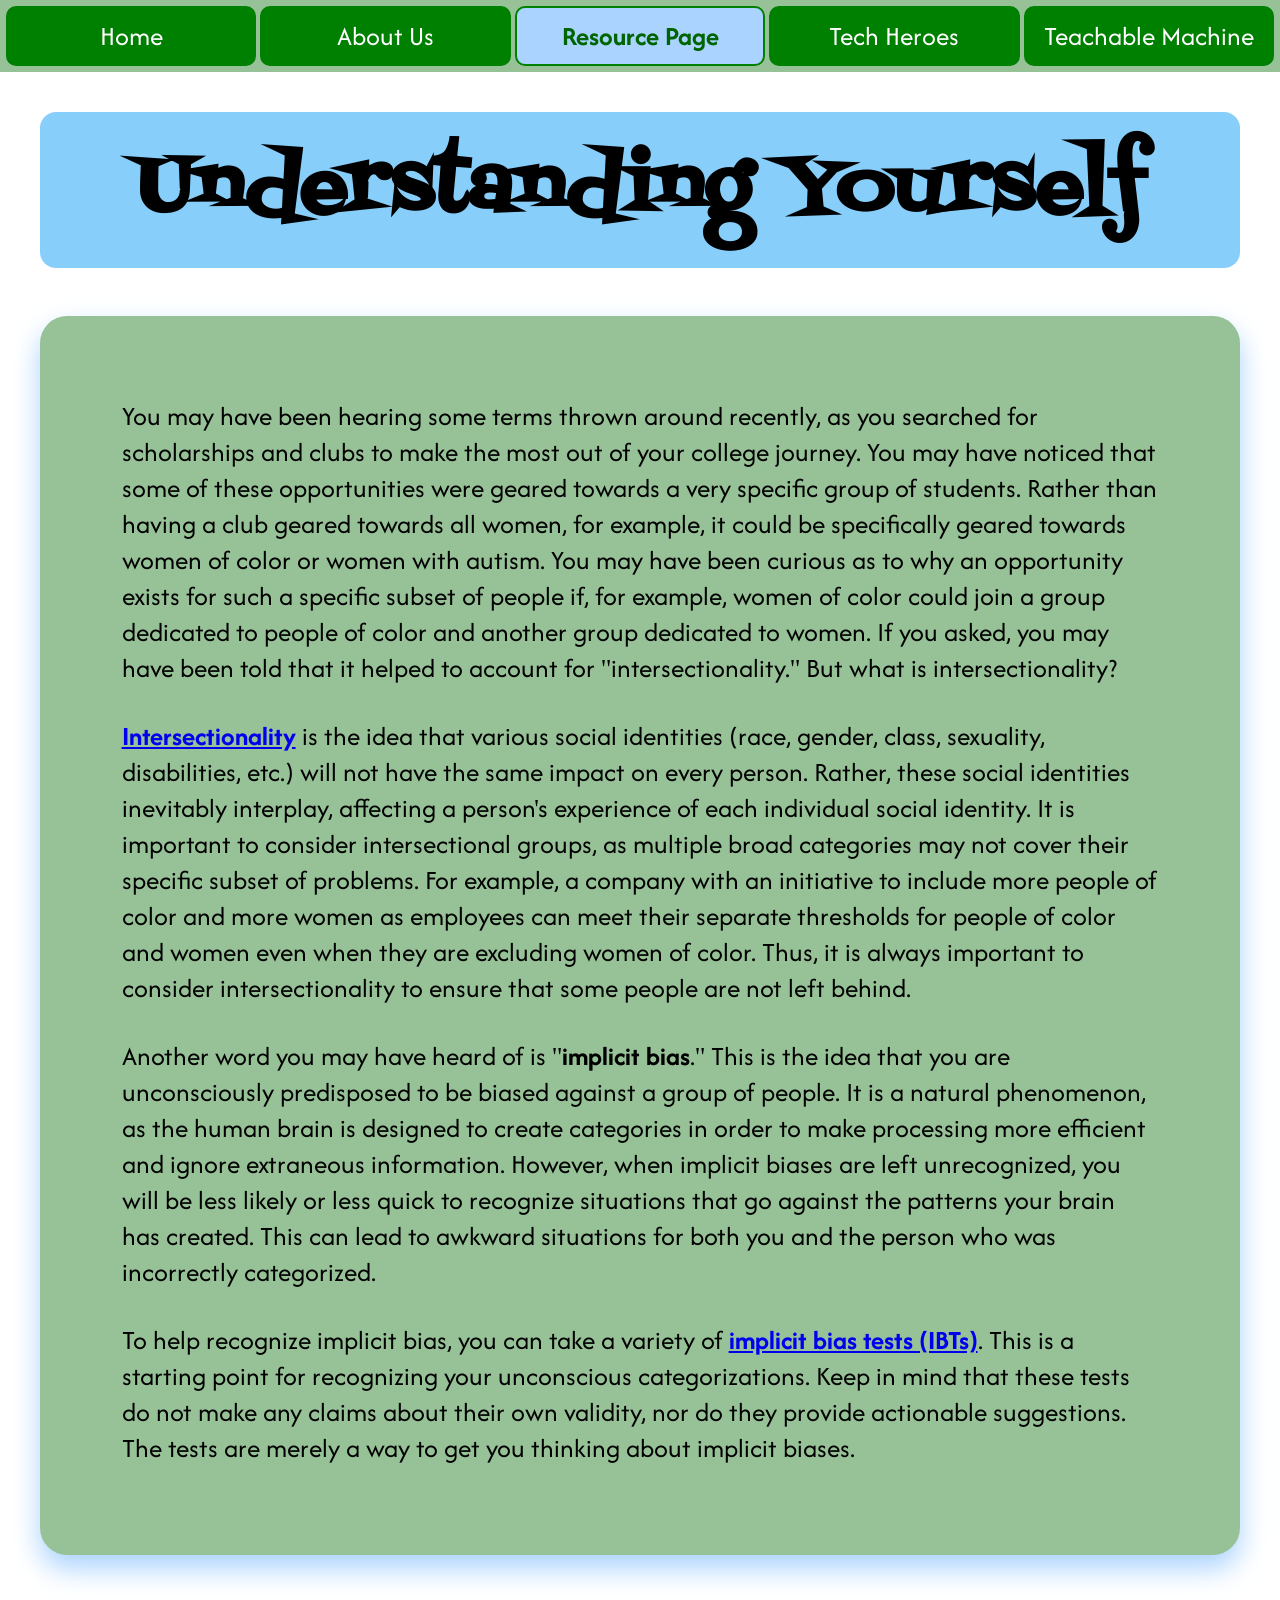
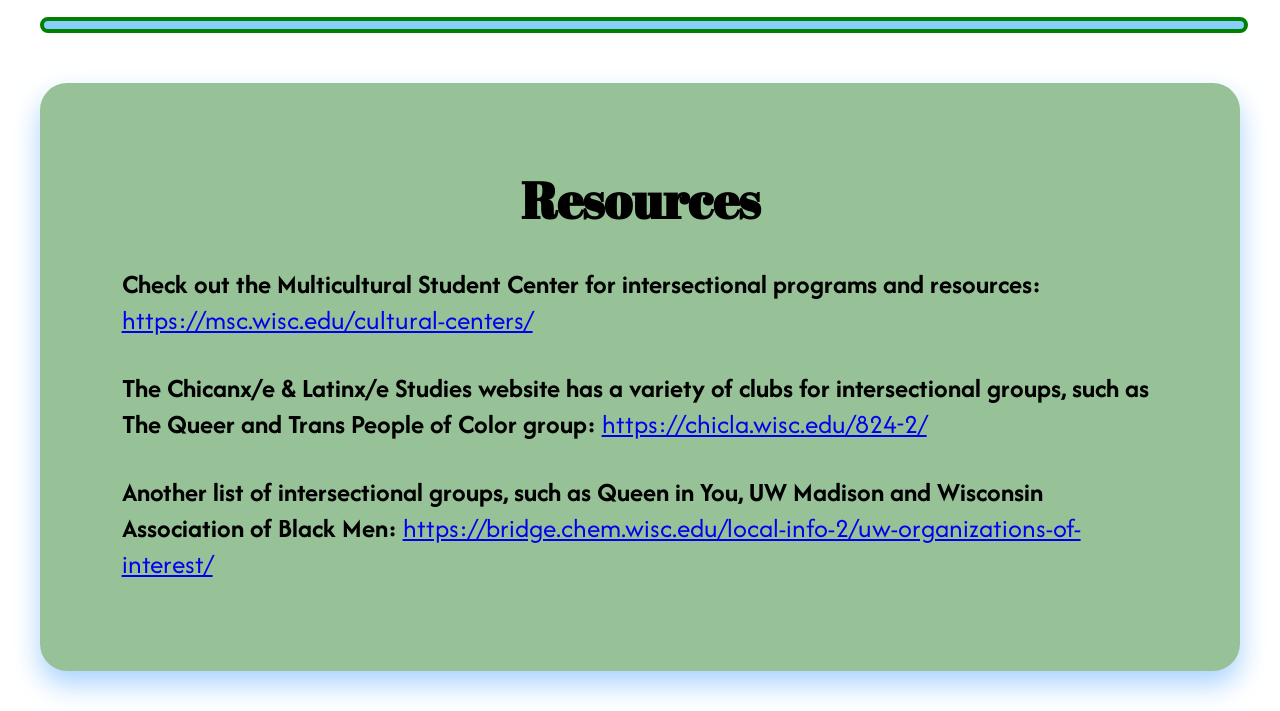
<file: pages/resource-page.html>
<!DOCTYPE html>
<!-- This is the Resource page. -->
<!-- PH: Note: Links that lead the user beyond our website use target="_blank" to allow the user to navigate to another page without losing the tab to our website. These use rel="noopener" for security. -->
<html lang="en">
  <head>
    <meta charset="UTF-8">
    <meta name="viewport" content="width=device-width, initial-scale=1.0">
    <title>Tech Hero</title>
    <link rel="stylesheet" href="../assets/styles.css">
  </head>
  <body>
    <!-- RH: Navbar Section -->
    <div class="navbar">
      <a href="../index.html">Home</a>
      <a href="about-me.html">About Us</a>
      <a href="resource-page.html" class="current">Resource Page</a>
      <!-- PH: The current class gives special styling to indicate this is the current page. -->
      <a href="tech-hero.html">Tech Heroes</a>
      <a href="teachable-machine.html">Teachable Machine</a>
    </div>
    <!-- RH: This is a navbar, which enables users to switch to different pages. The navbar class controls the styling. For example, each navbar link appears side-by-side. The class also makes the navbar sticky, so that it stays with the user as they scroll. It makes the navbar have a higher z-index than other items, so it will appear above them. It also gives the navbar a green background. -->

    <div class="content">
    <!-- RH: This content class creates the white page backdrop and padding to differentiate text from the light green background. -->  
      <!-- Essay Section -->
      <h1>Understanding Yourself</h1>
      <div class="content-card">
        <div class="essay">
        <!-- PH: The essay class decreases the amount of spacing between paragraphs, so the ideas will feel more related. -->
          <div>
            You may have been hearing some terms thrown around recently, as you searched for scholarships and clubs to make the most out of your college journey. You may have noticed that some of these opportunities were geared towards a very specific group of students. Rather than having a club geared towards all women, for example, it could be specifically geared towards women of color or women with autism. You may have been curious as to why an opportunity exists for such a specific subset of people if, for example, women of color could join a group dedicated to people of color and another group dedicated to women. If you asked, you may have been told that it helped to account for "intersectionality." But what is intersectionality?
          </div>
          <p>
            <strong><a href='https://youtu.be/akOe5-UsQ2o?si=CD4As3dSLlDQecNi' target="_blank" rel="noopener">Intersectionality</a></strong> is the idea that various social identities (race, gender, class, sexuality, disabilities, etc.) will not have the same impact on every person. Rather, these social identities inevitably interplay, affecting a person's experience of each individual social identity. It is important to consider intersectional groups, as multiple broad categories may not cover their specific subset of problems. For example, a company with an initiative to include more people of color and more women as employees can meet their separate thresholds for people of color and women even when they are excluding women of color. Thus, it is always important to consider intersectionality to ensure that some people are not left behind.
          </p>
          <p>
            Another word you may have heard of is "<strong>implicit bias</strong>." This is the idea that you are unconsciously predisposed to be biased against a group of people. It is a natural phenomenon, as the human brain is designed to create categories in order to make processing more efficient and ignore extraneous information. However, when implicit biases are left unrecognized, you will be less likely or less quick to recognize situations that go against the patterns your brain has created. This can lead to awkward situations for both you and the person who was incorrectly categorized.
          </p>
          <p>
            To help recognize implicit bias, you can take a variety of <strong><a href='https://implicit.harvard.edu/implicit/takeatest.html' target="_blank" rel="noopener">implicit bias tests (IBTs)</a></strong>. This is a starting point for recognizing your unconscious categorizations. Keep in mind that these tests do not make any claims about their own validity, nor do they provide actionable suggestions. The tests are merely a way to get you thinking about implicit biases.
          </p>
        </div>
      </div>
      <div class="separate-content"><hr></div>
      <!-- PH: The separate-content class creates more visual space. -->
      <!-- Resource Section -->
      <div class="content-card">
        <h2>Resources</h2>
        <div class="essay">
        <!-- PH: The essay class decreases the amount of spacing between paragraphs, so the ideas will feel more related. -->
          <p>
            <strong>Check out the Multicultural Student Center for intersectional programs and resources:</strong>
            <a href='https://msc.wisc.edu/cultural-centers/' target="_blank" rel="noopener">https://msc.wisc.edu/cultural-centers/</a>
          </p>
          <p>
            <strong>The Chicanx/e & Latinx/e Studies website has a variety of clubs for intersectional groups, such as The Queer and Trans People of Color group:</strong>
            <a href='https://chicla.wisc.edu/824-2/' target="_blank" rel="noopener">https://chicla.wisc.edu/824-2/</a>
          </p>
          <p>
            <strong>Another list of intersectional groups, such as Queen in You, UW Madison and Wisconsin Association of Black Men:</strong>
            <a href='https://bridge.chem.wisc.edu/local-info-2/uw-organizations-of-interest/' target="_blank" rel="noopener">https://bridge.chem.wisc.edu/local-info-2/uw-organizations-of-interest/</a>
          </p>
        </div>
      </div>
    </div>
  </body>
</html>
</file>
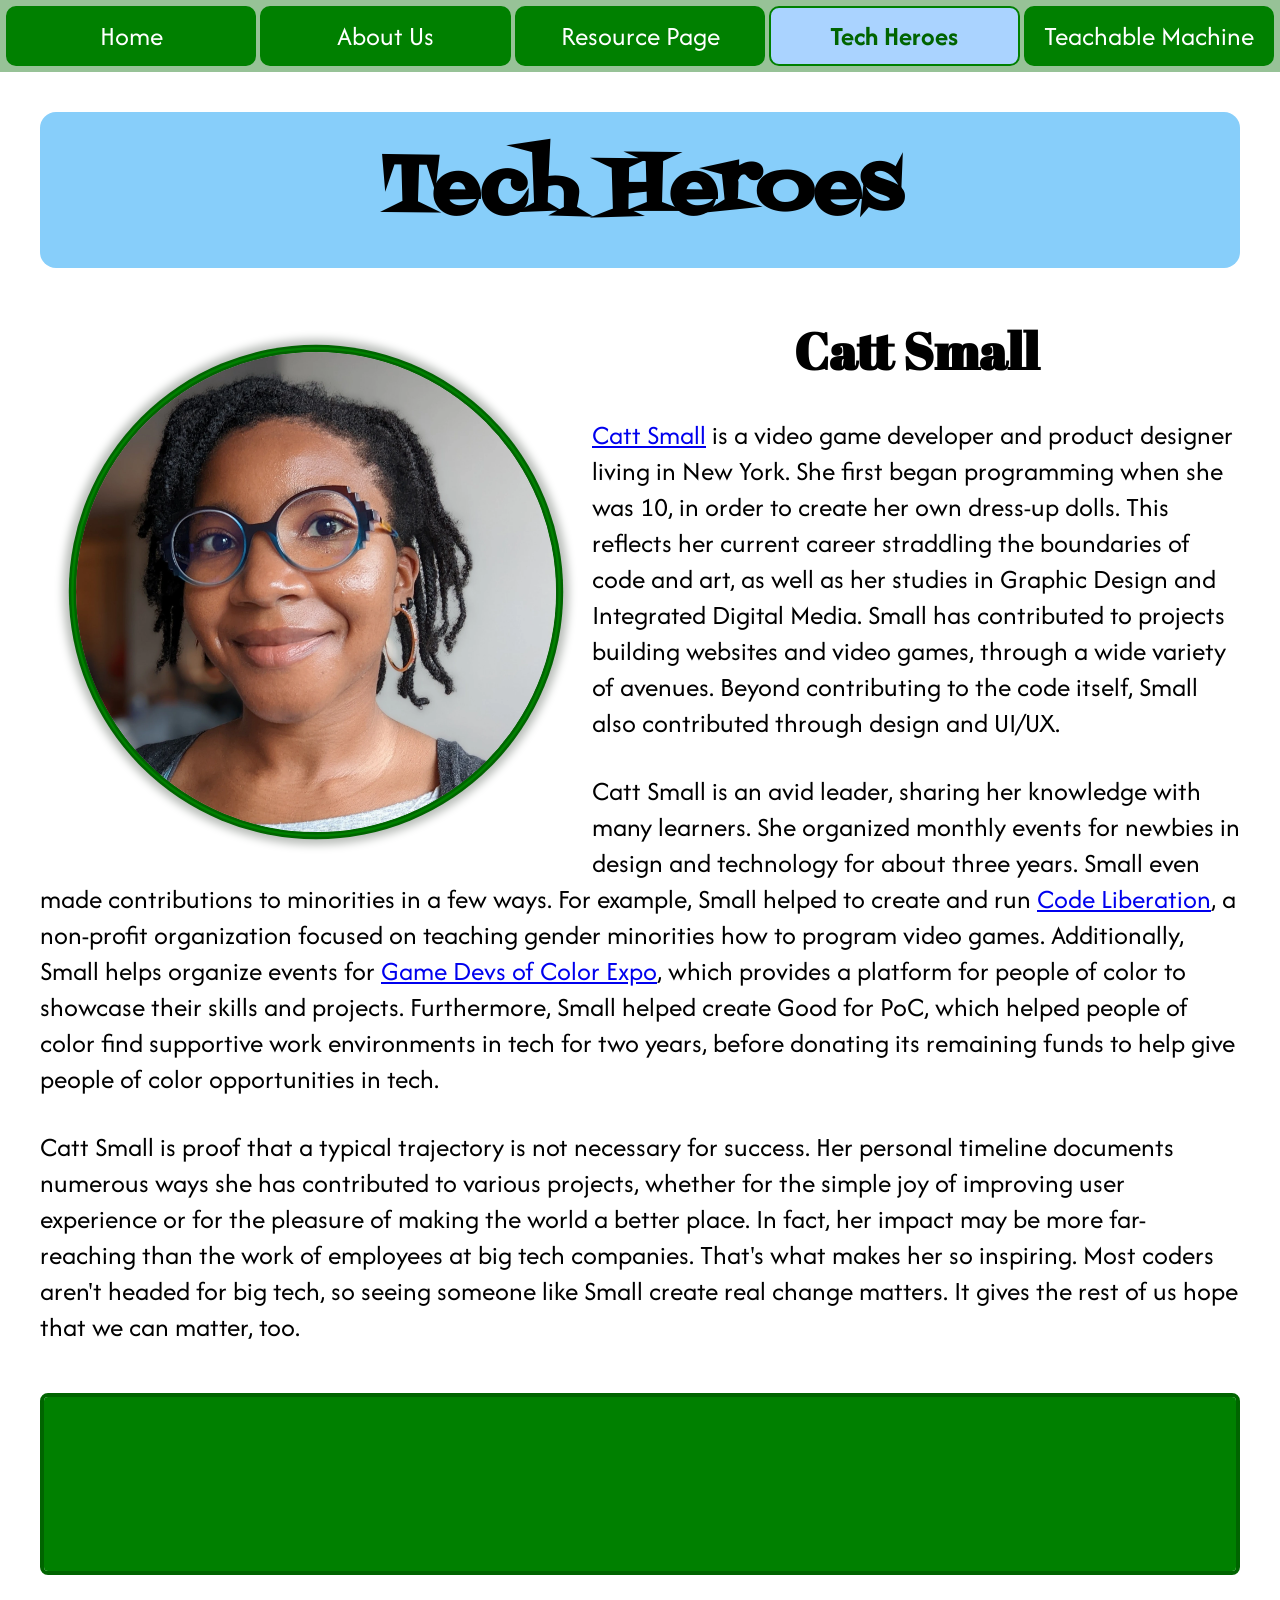
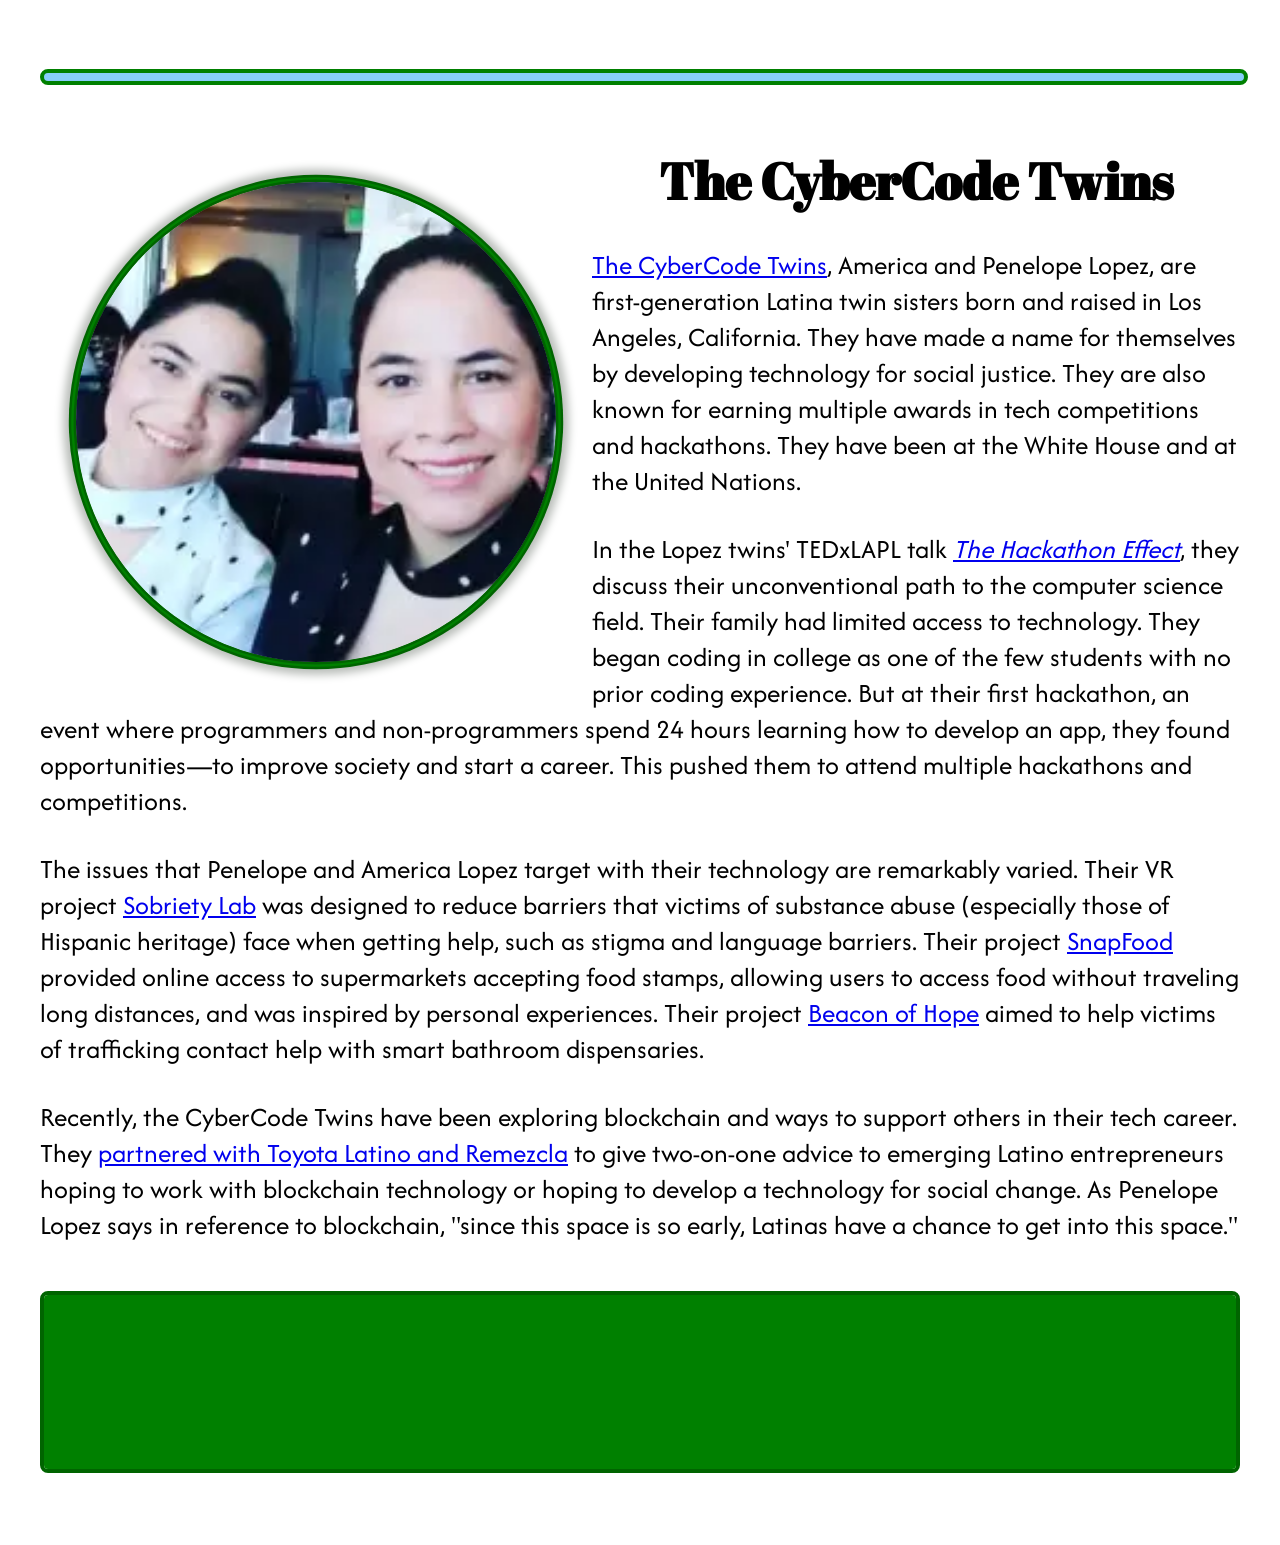
<file: pages/tech-hero.html>
<!DOCTYPE html>
<!-- This is the Tech Hero page. -->
<!-- PH: Note: Links that lead the user beyond our website use target="_blank" to allow the user to navigate to another page without losing the tab to our website. These use rel="noopener" for security. -->
<html lang="en">
  <head>
    <meta charset="UTF-8">
    <meta name="viewport" content="width=device-width, initial-scale=1.0">
    <title>Tech Hero</title>
    <link rel="stylesheet" href="../assets/styles.css">
  </head>
  <body>
    <!-- RH: Navbar Section -->
    <div class="navbar">
      <a href="../index.html">Home</a>
      <a href="about-me.html">About Us</a>
      <a href="resource-page.html">Resource Page</a>
      <a href="tech-hero.html" class="current">Tech Heroes</a>
      <!-- PH: The current class gives special styling to indicate this is the current page. -->
      <a href="teachable-machine.html">Teachable Machine</a>
    </div>
    <!-- RH: This is a navbar, which enables users to switch to different pages. The navbar class controls the styling. For example, each navbar link appears side-by-side. The class also makes the navbar sticky, so that it stays with the user as they scroll. It makes the navbar have a higher z-index than other items, so it will appear above them. It also gives the navbar a green background. -->

    <div class="content">
    <!-- RH: This content class creates the white page backdrop and padding to differentiate text from the light green background. -->  
      <h1>Tech Heroes</h1>
      <div>
        <!-- Image of Hero -->
        <img class="person" src="../assets/techhero.webp" alt="Catt Small">
        <!-- PH: The person class is intended for images of a person. It makes the image circular, adds a border, creates a drop-shadow, and makes the image float left. -->
        
        <!-- Essay Section -->
        <h2>Catt Small</h2>
        <div class="essay">
        <!-- PH: The essay class decreases the amount of spacing between paragraphs, so the ideas will feel more related. -->
          <p>
            <a href='https://cattsmall.com/' target="_blank" rel="noopener">Catt Small</a> is a video game developer and product designer living in New York. She first began programming when she was 10, in order to create her own dress-up dolls. This reflects her current career straddling the boundaries of code and art, as well as her studies in Graphic Design and Integrated Digital Media. Small has contributed to projects building websites and video games, through a wide variety of avenues. Beyond contributing to the code itself, Small also contributed through design and UI/UX.
          </p>
          <p>
            Catt Small is an avid leader, sharing her knowledge with many learners. She organized monthly events for newbies in design and technology for about three years. Small even made contributions to minorities in a few ways. For example, Small helped to create and run <a href='http://codeliberation.org/' target="_blank" rel="noopener">Code Liberation</a>, a non-profit organization focused on teaching gender minorities how to program video games. Additionally, Small helps organize events for <a href='https://www.gamedevsofcolor.org/' target="_blank" rel="noopener">Game Devs of Color Expo</a>, which provides a platform for people of color to showcase their skills and projects. Furthermore, Small helped create Good for PoC, which helped people of color find supportive work environments in tech for two years, before donating its remaining funds to help give people of color opportunities in tech.
          </p>
          <p>
            Catt Small is proof that a typical trajectory is not necessary for success. Her personal timeline documents numerous ways she has contributed to various projects, whether for the simple joy of improving user experience or for the pleasure of making the world a better place. In fact, her impact may be more far-reaching than the work of employees at big tech companies. That's what makes her so inspiring. Most coders aren't headed for big tech, so seeing someone like Small create real change matters. It gives the rest of us hope that we can matter, too.
          </p> 
        </div>
        <div class="separate-content"></div>
        <!-- PH: The separate-content class creates more visual space. -->
        <!-- Tech Hero Videos -->
        <div class="carousel" aria-label="Tech Hero video carousel">
        <!-- PH: The carousel class helps control child elements. -->
          <div class="carousel-track">
          <!-- PH: The carousel-track class creates the background and the horizontal scrollability of the carousel. -->
          <!-- PH: The carousel-track class also controls child elements. It keeps track of margins and stylings. For example, the first child will need an additional margin while the last child will need less margin to make the spacing seem equal throughout. -->
          <!-- PH: For iframe descendants of the carousel-track class, the borders are rounded slightly. -->
            <iframe src="https://www.youtube.com/embed/6eHIHrM8TF4" allowfullscreen title="Cat Small - TED Talk"></iframe>
            <iframe src="https://www.youtube.com/embed/0mT9GF0iX7M" allowfullscreen title="Cat Small - Staff Designer Influence"></iframe>
            <iframe src="https://www.youtube.com/embed/WGZ38oeoBtU" allowfullscreen title="Cat Small - Canvas"></iframe>
            <iframe src="https://www.youtube.com/embed/XNNS-DwWvSU" allowfullscreen title="Cat Small - Execution to Strategy"></iframe>
            <iframe src="https://www.youtube.com/embed/1HaA4JTFs6U" allowfullscreen title="Cat Small - Game UX Summit '22"></iframe>
            <iframe src="https://www.youtube.com/embed/s1USU36g4Fw" allowfullscreen title="Cat Small - Ideation to Launch"></iframe>
            <iframe src="https://www.youtube.com/embed/_dkV3KXrQbM" allowfullscreen title="Cat Small - Emotionally Impactful Game"></iframe>
            <iframe src="https://www.youtube.com/embed/15F7koc5Q_Q" allowfullscreen title="Cat Small - Encouraging Collaboration "></iframe>
            <iframe src="https://www.youtube.com/embed/B3Qj_f1UrmA" allowfullscreen title="Cat Small - Complete Ideas"></iframe>
            <iframe src="https://www.youtube.com/embed/WBOA2MI4u7w" allowfullscreen title="Cat Small - Creative Programmer"></iframe>
            <iframe src="https://www.youtube.com/embed/fzqHUM4HOMg" allowfullscreen title="Cat Small - Bootstrapping Communities"></iframe>
            <iframe src="https://www.youtube.com/embed/rxpGgjkHHgQ" allowfullscreen title="Cat Small - Creative Entrepreneur Panel"></iframe>
            <iframe src="https://www.youtube.com/embed/drcL-Jcf4gE" allowfullscreen title="Cat Small - Game Developer Women"></iframe>
            <iframe src="https://www.youtube.com/embed/vdX0yrMJc-o" allowfullscreen title="Cat Small - Encouraging Women in Game Development"></iframe>
            <!-- PH: These are a bunch of YouTube videos of Catt Small doing public speaking, including a TED talk. Users can fullscreen the videos, if they wish. -->
          </div>
        </div>
      </div>

      <!-- PH: Prevent that which follows from wrapping around the previous floating content. -->
      <div class="clearfix"><hr></div>

      <div>
        <!-- Image of Hero -->
        <img class="person" src="../assets/cybercode-twins.webp" alt="CyberCode Twins">
        <!-- PH: The person class is intended for images of a person. It makes the image circular, adds a border, creates a drop-shadow, and makes the image float left. -->
        
        <!-- Essay Section -->
        <h2>The CyberCode Twins</h2>
        <div class="essay">
        <!-- PH: The essay class decreases the amount of spacing between paragraphs, so the ideas will feel more related. -->
          <p>
            <a href='https://www.cybercodetwins.com/' target="_blank" rel="noopener">The CyberCode Twins</a>, America and Penelope Lopez, are first-generation Latina twin sisters born and raised in Los Angeles, California. They have made a name for themselves by developing technology for social justice. They are also known for earning multiple awards in tech competitions and hackathons. They have been at the White House and at the United Nations.
          </p>
          <p>
            In the Lopez twins' TEDxLAPL talk <a href='https://youtu.be/ZsmnF-xrkv0?si=5hVdXsUADrjdorzn' target="_blank" rel="noopener"><i>The Hackathon Effect</i></a>, they discuss their unconventional path to the computer science field. Their family had limited access to technology. They began coding in college as one of the few students with no prior coding experience. But at their first hackathon, an event where programmers and non-programmers spend 24 hours learning how to develop an app, they found opportunities—to improve society and start a career. This pushed them to attend multiple hackathons and competitions.
          </p>
          <p>
            The issues that Penelope and America Lopez target with their technology are remarkably varied. Their VR project <a href='https://hispanicheritage.org/east-la-white-house-cybercode-twins/' target="_blank" rel="noopener">Sobriety Lab</a> was designed to reduce barriers that victims of substance abuse (especially those of Hispanic heritage) face when getting help, such as stigma and language barriers. Their project <a href='https://www.hackster.io/snapfood/snapfood-54899b' target="_blank" rel="noopener">SnapFood</a> provided online access to supermarkets accepting food stamps, allowing users to access food without traveling long distances, and was inspired by personal experiences. Their project <a href='https://www.killscreen.com/smart-tracking-technology-aims-build-road-block-human-trafficking/' target="_blank" rel="noopener">Beacon of Hope</a> aimed to help victims of trafficking contact help with smart bathroom dispensaries.
          </p> 
          <p>
            Recently, the CyberCode Twins have been exploring blockchain and ways to support others in their tech career. They <a href='https://remezcla.com/features/culture/toyota-corolla-the-cybercode-twins-team-up-to-help-emerging-latino-tech-entrepreneurs/' target="_blank" rel="noopener">partnered with Toyota Latino and Remezcla</a> to give two-on-one advice to emerging Latino entrepreneurs hoping to work with blockchain technology or hoping to develop a technology for social change. As Penelope Lopez says in reference to blockchain, "since this space is so early, Latinas have a chance to get into this space."
          </p>
        </div>
        <div class="separate-content"></div>
        <!-- PH: The separate-content class creates more visual space. -->
        <!-- Tech Hero Videos -->
        <div class="carousel" aria-label="Tech Hero video carousel">
        <!-- PH: The carousel class helps control child elements. -->
          <div class="carousel-track">
          <!-- PH: The carousel-track class creates the background and the horizontal scrollability of the carousel. -->
          <!-- PH: The carousel-track class also controls child elements. It keeps track of margins and stylings. For example, the first child will need an additional margin while the last child will need less margin to make the spacing seem equal throughout. -->
          <!-- PH: For iframe descendants of the carousel-track class, the borders are rounded slightly. -->
            <iframe src="https://www.youtube.com/embed/ZsmnF-xrkv0?si=LOvpQkk4w66TDIdq" allowfullscreen title="The Hackathon Effect | America & Penelope Lopez | TEDxLAPL"></iframe>
            <iframe src="https://www.youtube.com/embed/vxIk5fgR0tE?si=gH6C-Hguzo2Cin81" allowfullscreen title="Cyber Code Twins Dominate Tech Competitions | LatiNation"></iframe>
            <iframe src="https://www.youtube.com/embed/J000m8k9LlY?si=8K0SE0O7o4wT8Rdv" allowfullscreen title="Toyota - The Accelerators (Social Impact)"></iframe>
            <iframe src="https://www.youtube.com/embed/12fTw7amuMw?si=dgi4gHwdv__PmHAu" allowfullscreen title="Toyota - The Accelerators (Blockchain Version)"></iframe>
            <!-- RH: These are videos featuring the CyberCode Twins -->
          </div>
        </div>
      </div>
    </div>
  </body>
</html>
</file>
<file: assets/styles.css>
/********************************
           Essential
*********************************/
:root{
  /* RH: Create some variables to use later, so the color theme can be easily changed at any time. */
  --pale-green: rgb(151, 194, 151);
  --pale-blue: rgb(170, 211, 255);
  --paler-blue:rgb(202, 228, 255);
}

body {
  /* RH: Allow navbar to touch all edges */
  margin: 0px;

  background-color: var(--pale-green);
}

.content {
  /* RH: Make up for the margin lost in the body */
  padding: 40px;
  display: flex;
  flex-direction: column;
  gap: 3rem;

  overflow-x: hidden;

  background-color: white;
  min-height: 100dvh; /* PH: height must at least fill the viewport dynamically */

}

.separate-content {
  height: 2rem;
}

.separate-content-small {
  height: 0.01rem;
}

@font-face {
  font-family: 'FontdinerSwanky';
  src: url('./FontdinerSwanky-Regular.ttf') format('truetype');
}

@font-face {
  font-family: "Afacad";
  src: url("./Afacad/static/Afacad-Regular.ttf") format("truetype");
  font-weight: 400;
}

@font-face {
  font-family: "Afacad";
  src: url("./Afacad/static/Afacad-Bold.ttf") format("truetype");
  font-weight: 700;
}

@font-face {
  font-family: "Abril Fatface";
  src: url("./AbrilFatface-Regular.ttf") format("truetype");
  font-weight: 400;
}

h1 {
  font-family: "FontdinerSwanky", sans-serif;
  text-align: center;
  margin: 0;
  padding: 1rem;
  font-size: clamp(1.5rem, 5vw + 1rem, 5rem); /* PH: font-size is responsive to screen size */
  width: 100%; /* PH: width fills parent */
  background-color: lightskyblue;
  border-radius: 1rem;
  /* PH: The total width and height should include content, padding, and borders. Added in the case that an element will use this class while having padding and borders. */
  box-sizing: border-box;
}

h2 {
  font-family: "Abril Fatface", serif;
  margin: 0;
  text-align: center;
  font-size: clamp(1.5rem, 3vw + 0.8rem, 4rem); /* PH: font-size is responsive to screen size */
}

h3 {
  font-family: "Abril Fatface", serif;
  margin: 0;
  font-size: clamp(1.5rem, 3vw + 0.6rem, 3rem); /* PH: font-size is responsive to screen size */
}

h4 {
  font-family: "Abril Fatface", serif;
  margin: 0;
  font-size: clamp(1.25rem, 2vw + 0.6rem, 2.5rem); /* PH: font-size is responsive to screen size */
}

p, a, li, div, button {
  font-family: "Afacad", sans-serif;
  margin: 0;
  font-size: clamp(1rem, 1.5vw + 0.5rem, 2rem); /* PH: font-size is responsive to screen size */
}

.floater-text {
  position: absolute; /* RH: Removes element from normal flow to position itself relative to its nearest ancestor with position: relative or absolute or fixed (or otherwise relative to the viewport) */
  top: 3.5rem; /* RH: Move downwards relative to ancestor */
  z-index: 2; /* RH: Float above most elements, such as a floating image */

  color: var(--pale-blue);
  font-size: 3rem;
  font-family:'Gill Sans', 'Gill Sans MT', Calibri, 'Trebuchet MS', sans-serif;
  text-align: center;

  /* PH: text outline */
  text-shadow: 0 0 0 darkgreen,
               0 0.1rem 0 darkgreen,
               0 -0.1rem 0 darkgreen,
              0.1rem 0 0 darkgreen,
               0.1rem 0.1rem 0 darkgreen,
               0.1rem -0.1rem 0 darkgreen,
               -0.1rem 0 0 darkgreen,
               -0.1rem 0.1rem 0 darkgreen,
              -0.1rem -0.1rem 0 darkgreen;
}

/* PH: Change scrollbar for browsers that do not use webkit */
* {
  scrollbar-width: auto;
  scrollbar-color: lightskyblue darkgreen;
}

/* RH: Change scrollbar for browsers that do use webkit */

/* RH: width */
::-webkit-scrollbar {
  width: 10px;
}

/* RH: Track */
::-webkit-scrollbar-track {
  background-color: darkgreen;
}

/* RH: Handle */
::-webkit-scrollbar-thumb {
  background: lightskyblue;
  border-radius: 10px;
}
::-webkit-scrollbar-thumb:hover {
  background: var(--pale-blue);
}

/* PH: Change horizontal line to be blue */
hr {
  background: lightskyblue;
  border-color: green;
  border-style: solid;
  border-radius: 10px;
  border-width: 0.3rem;
  height: 0.5rem;
  width: 100%;
}

button {
  background: lightskyblue;
  border-color: green;
  border-style: solid;
  border-radius: 10px;
  border-width: 0.3rem;
  padding: 1rem;
  font-weight: bolder;
  margin-bottom: 1rem;

  cursor: pointer; /* Show button is clickable */
}

button:disabled {
  background: var(--pale-blue);
  border-color: var(--pale-green);
}

/* A card with a green background, rounded-corners, and blue shadow */
.content-card {
  margin: 20px, 0px;
  padding: 3em;
  background-color: var(--pale-green);
  border-radius: 1em;
  box-shadow: 0 0.5em 1em var(--pale-blue);

  /* Keep items organized as they were when previously only surrounded by the content class */
  display: flex;
  flex-direction: column;
}

/********************************
           Navigation
*********************************/
.navbar {
  /* RH: Keeps navbar in its position */
  position: sticky;
  /* RH: Puts navbar at top */
  top: 0;
  /* RH: Lets navbar display elements side-by-side */
  display: flex;
  /* RH: Keeps text away from edges */
  padding: clamp(1px, 0.5vw, 4px);
  /* RH: Makes navbar match the color scheme */
  background-color: var(--pale-green);
  /* RH: Puts navbar in front of everything else */
  z-index: 10;
}

/* RH: navbar link elements (both visited and unvisited) */
.navbar a:link, .navbar a:visited {
  background-color: green;
  color: white;

  border: 2px solid green;
  border-radius: 10px;

  padding: 10px clamp(1px, 1vw, 4px);
  margin: 2px;
  width: 100%; /* RH: fill the flex box */

  text-align: center;
  text-decoration: none; /* RH: remove the underline commonly used for links */

  /* RH: lets link text be centered vertically */
  display: flex;
  justify-content: center;
  align-items: center;
}

/* RH: navbar links when hovered over or being clicked  */
.navbar a:hover, .navbar a:active {
  background-color: darkgreen;
  border-color: darkgreen;
  color: white;
} 

/* PH: the navbar link of the current page */
.navbar a.current {
  background-color: var(--pale-blue);
  color: darkgreen;
  font-weight: bold;
}

/********************************
           Images
*********************************/
.person {
  /* PH: Makes image relative to parent size */
  width: 40%;
  aspect-ratio: 1 / 1;
  object-fit: cover;
  /* PH: Makes image float left, allowing other elements to wrap around it */
  float: left;
  /* PH: Makes image circular */
  border-radius: 50%;

  /* PH: Adds a green double-style appearance using shadows */
  box-shadow: 0 0 0 0.15rem darkgreen, 
              0 0 0 0.30rem green, 
              0 0 0 0.45rem darkgreen,
              0 0 0.5rem 0.8rem rgb(186, 190, 186); 

  /* PH: The total width and height should include content, padding, and borders. Added in the case that an element will use this class while having padding and borders. */
  box-sizing: border-box;
  /* PH: 1% margin on top and bottom; 3% margin on right and left */
  margin: 3% 10%;
}

/* PH: Stops anything that follows from wrapping around floating elements */
.clearfix {
  clear: both;
}

.carousel .person {
  width: 250px;
  height: 250px;

  /* RH: positions the person image of a carousel relative to its nearest positioned ancestor */
  position: absolute;

  margin: 0%;

  /* RH: positions the person image above some things, like the carousel */
  z-index: 1;
}

/********************************
           Containers
*********************************/
/* RH/PH: creates a column with horizontally-centered elements */
.col {
  display: flex;
  flex-direction: column;
  align-items: center;
}

/* RH: creates a row */
.row {
  display: flex;
}

/* PH: fill horizontal space */
.fill-width {
  width: 100%;
}

.carousel-track {
  /* PH: allow elements to overflow horizontally and be accessible with a scrollbar */
  overflow-x: auto;
  /* PH: allow elements to be listed side-by-side */
  display: flex;

  padding: 0.5rem 0.5rem 1.0rem;
  margin: 0.5rem 0rem 2.0rem;

  background-color: green;
  border: 0.25rem solid darkgreen;
  border-radius: 0.5rem;
  color: white;
}

/* RH: links in carousel tracks have blue text with extra darkgreen background for better contrast and creating tag-like shapes */
.carousel-track a {
  color: var(--paler-blue);
  padding: 0.4rem 1rem;
  border-radius: 1rem;
}

/* Used in Splash Page */

/* PH: centers text */
.text-center {
  text-align: center;
}

/* PH: makes the image's width be over half the width of the screen (height scales appropriately according to width to avoid weird stretching) */
.big-image {
  width: 100%;
}

/* Used in Tech Hero and About Me */

.carousel-track iframe, .carousel-track .item {
  width: 320px;

  /* PH: space track elements by adding margin to their right */
  margin-right: 0.5rem;

  /* PH: item will not shrink to avoid overflow, as the carousel-track is intended to allow scrolling */
  flex-shrink: 0;

  border-radius: 0.5rem;
  border: none;
}

.carousel-track iframe:last-child {
  /* PH: the last child does not need margin on the right, as it has no sibling on its right to separate itself from */
  margin-right: 0rem;
}

/* Used in About Me */
.carousel-track .item {
  padding: 1rem 1rem;
  background-color: darkgreen;
}

.person-card {
  margin: 60px 0px;
}

/* PH/RH: for positioning floating text over an image */
.img-wrap {
  /* PH/RH: Keeps element in normal flow, but can position decendants */
  position: relative;
  
  /* PH/RH: center children */
  display: flex;
  align-items: center;
  justify-content: center;

  /* PH/RH: Visually move the element to the right, without truly changing its position */
  left: 8rem;
}

/* RH: for a carousel with a person image at one end */
.carousel-person {
  background-color: green;
  border: 0.25rem solid darkgreen;
  border-radius: 0.5rem;

  /* RH: Allows the person image to appear as the endpoint, without the carousel itself appearing beyond the image */
  border-top-left-radius: 10rem;
  border-bottom-left-radius: 10rem;

  color: white;

  /* RH: display children side-by-side */
  display: flex;
  /* RH: center children vertically */
  align-items: center;
}

.carousel-person .carousel-track {
  margin: 0rem;
  border: none;

  /* RH: Keeps element in normal flow, but can position decendants */
  position: relative;
  /* RH: Visually move the element to the right, without truly changing its position
     Note: this is the same amount as the img-wrap to ensure proper positioning */
  left: 10rem;
  /* RH: Counter-act the shift to the right with the same amount of margin, so the carousel-track will not appear to overflow horizontally */
  margin-right: 10rem;
}

/* RH: the first child is shifted over to the right to make up for the image covering the initial section of the carousel */
.carousel-track .item:first-child {
  margin-left: 5rem;
}

/* RH: for selecting children elements within the carousel that has a person image */
.item {
  text-align: center;
}

.item h3 {
  /* RH: decreases the top margin for item elements */
  margin-top: 1px;
  font-size: clamp(1.25rem, 1.5vw + 0.5rem, 2rem); /* PH: font-size is responsive to screen size */
}

.item p, .item a, .card, .card li, #label-container div, .aside-text {
  font-size: clamp(1rem, 1vw + 0.5rem, 1.25rem); /* PH: font-size is responsive to screen size */
}

.card li {
  margin-bottom: 1rem;
}

/* PH: Long Text */
.essay {
  margin: 0;
  margin-bottom: 0.5rem;
  padding: 0;
}

/* PH: enables paragraphs within the essay to have some spacing */
.essay p {
  margin-top: 2rem;
}

/* RH: Use in Fact Cards */
.card-row {
  /* RH: display elements in a row, so heading of the cards is to their left */
  display: flex;
  /* RH: center children vertically, so heading's vertical position depends on the number and size of the cards */
  align-items: center;
  /* RH: add space between children, so the heading is separated horizontally from the cards */
  gap: 1rem;
}

#webcam-container {
  flex: 0 1 50%;
  max-width: 40%;
}

#webcam-container video {
  display: block;
  width: 100%;
  height: auto;
}

.card-grid{
  /*
  RH: Display as a grid with a variable number elements per row
  Each element in a row is sized equally.
  The number of elements in a row depends on the screen size.
  */
  display: grid;
  grid-template-columns: repeat(auto-fit, minmax(400px, 1fr));

}

.card {
  background-color: var(--pale-blue);
  color: darkgreen;

  /* RH: keeps content away from rounded edges */
  padding: 3rem;

  /* RH: spaces each card away from other elements*/
  margin: 1rem;

  border: 0.25rem solid lightskyblue;
  border-radius: 10rem;

  max-width: clamp(8rem, 10vw, 100rem);

  display: flex;
  flex-direction: column;
  justify-content: center;
  align-items: center;
}

/* Used in Teachable Machine */
.info-card {
  background-color: var(--paler-blue);
  color: darkgreen;

  /* RH: keeps content away from rounded edges */
  padding: 3rem;

  /* RH: spaces each card away from other elements*/
  margin: 1rem;

  border: 0.25rem solid darkgreen;
  border-radius: 1rem;

  max-width: clamp(8rem, 10vw, 100rem);

  display: flex;
  flex-direction: column;
  justify-content: center;
  align-items: center;
}

.demo {
  min-width: 50%;
  aspect-ratio: 16 / 9;
  box-shadow: 0 0 0 0.15rem darkgreen, 
              0 0 0 0.30rem green, 
              0 0 0 0.45rem darkgreen,
              0 0 0.5rem 0.8rem rgb(186, 190, 186);
  box-sizing: border-box;
}

/* ensure the container does not display when marked as hidden */
#results-container[hidden] {
  display: none;
}

#model-machine[hidden] {
  display: none;
}

#model-machine {
  border: 0.25rem solid green;
  border-radius: 1rem;
  overflow: hidden;
  background-color: var(--pale-blue);
}

/* PH: Changes for larger screens */
@media (min-width: 768px) {
  .big-image {
    width: 64%; 
  }

  .person {
    margin: 3% 3%
  }

  .card {
    max-width: none;
  }
}

/* PH/RH: Changes for smaller screens (Mobile view: stack image above the track) */
@media (max-width: 767px) {
  .carousel-person {
    flex-direction: column; /* Stack image/wrap and carousel track vertically */
    border-radius: 0.5rem;  /* Reset the pill-like border radius on mobile */
    align-items: stretch;
  }

  .carousel-person .img-wrap {
    left: 0;                /* Remove desktop horizontal offset */
    margin: 1.5rem auto 0.5rem auto; /* Center the image container */
  }

  .carousel-person .carousel-track {
    left: 0;                /* Remove desktop offset */
    margin-top: 10rem;       /* Pushes the carousel track further down below the image */
    margin-right: 0rem;     /* Remove negative offset margin */
    border-radius: 0.5rem;
  }

  .carousel-track .item:first-child {
    margin-left: 0.5rem;    /* Reset first child extra margin on mobile */
  }
}
</file>
